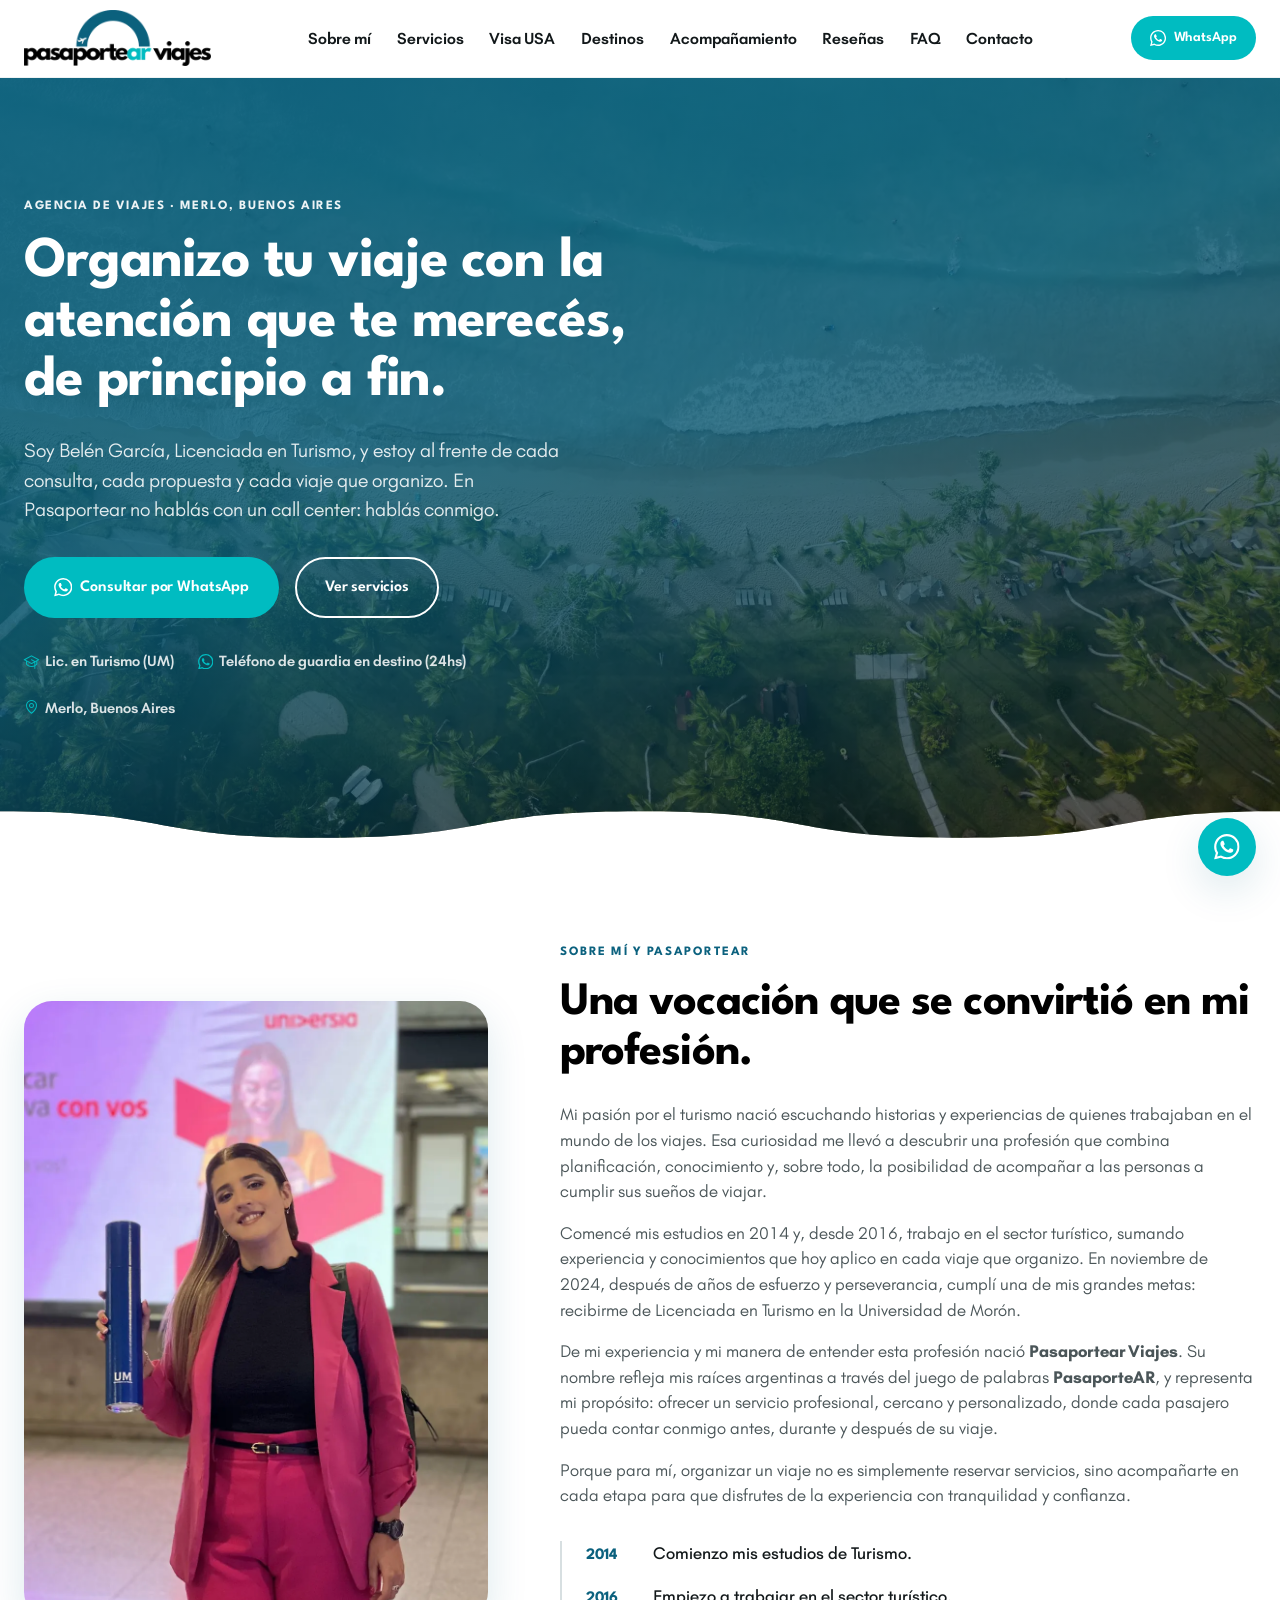
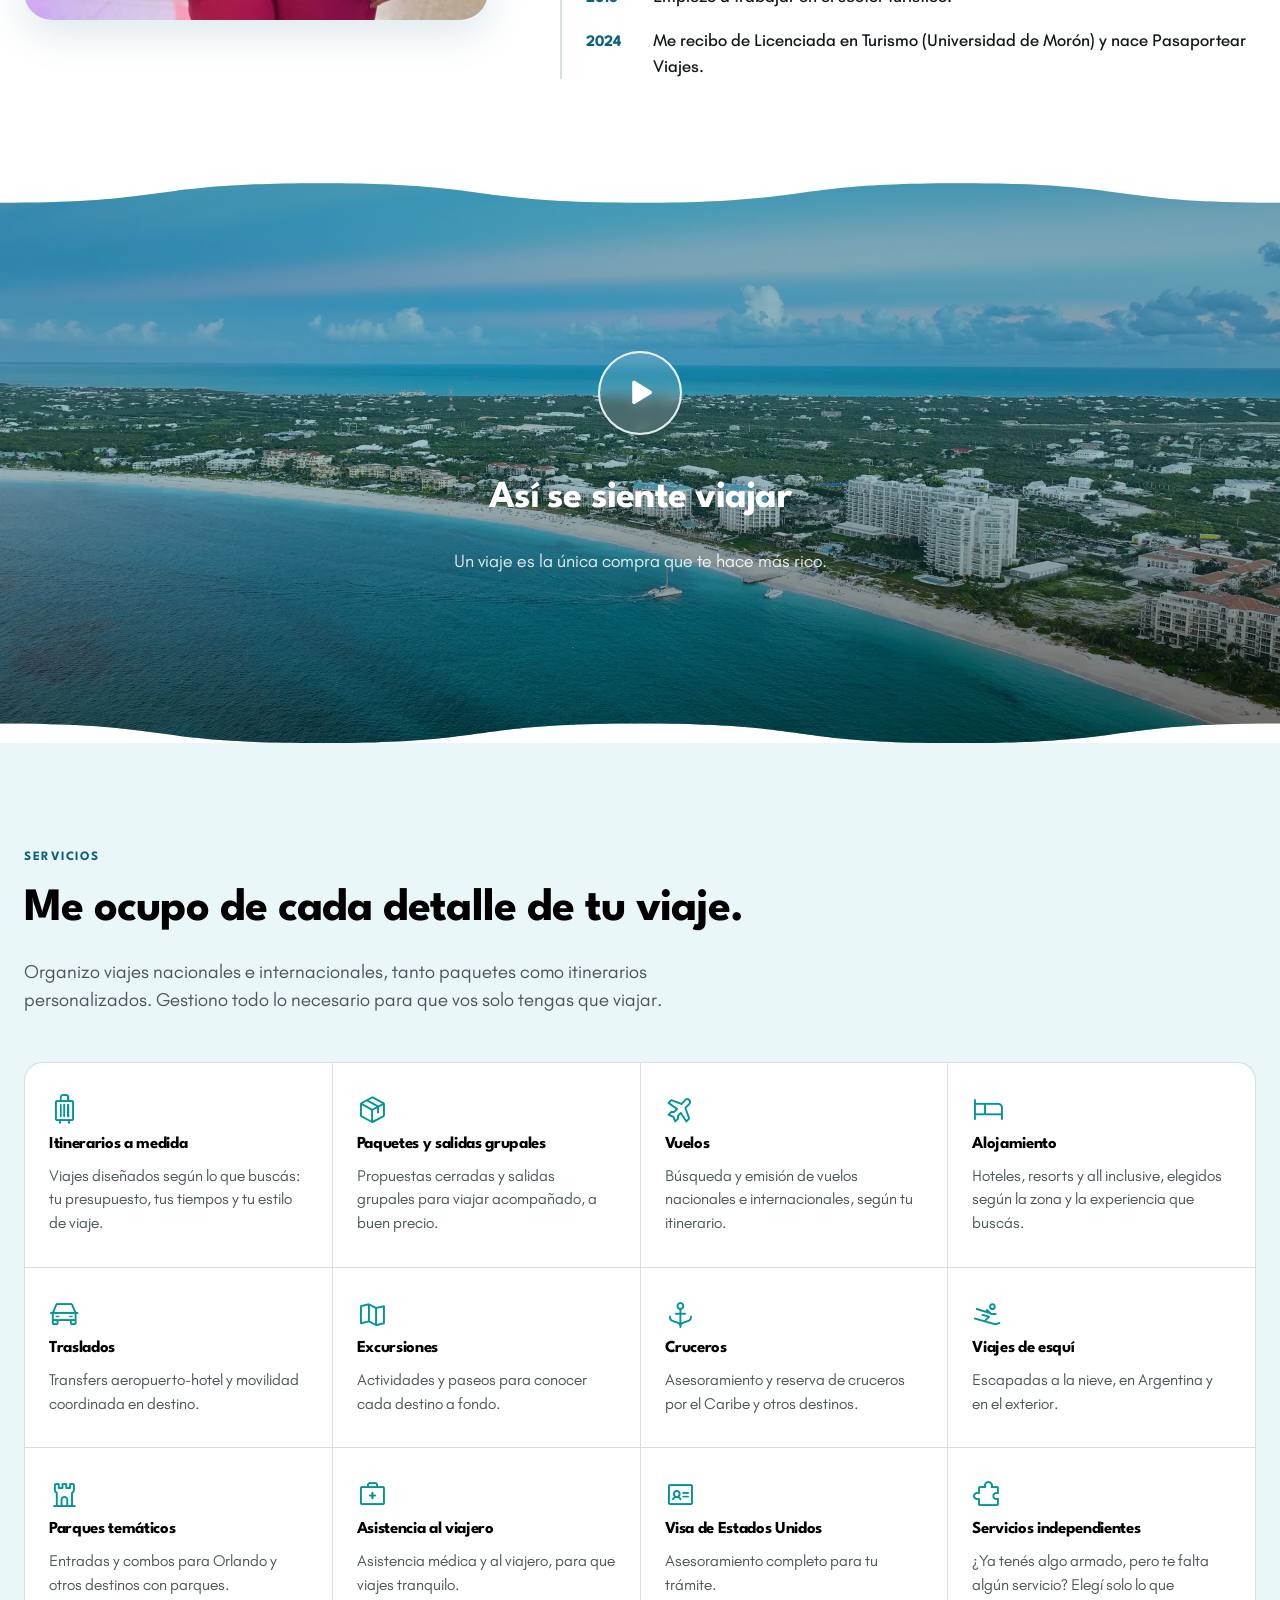
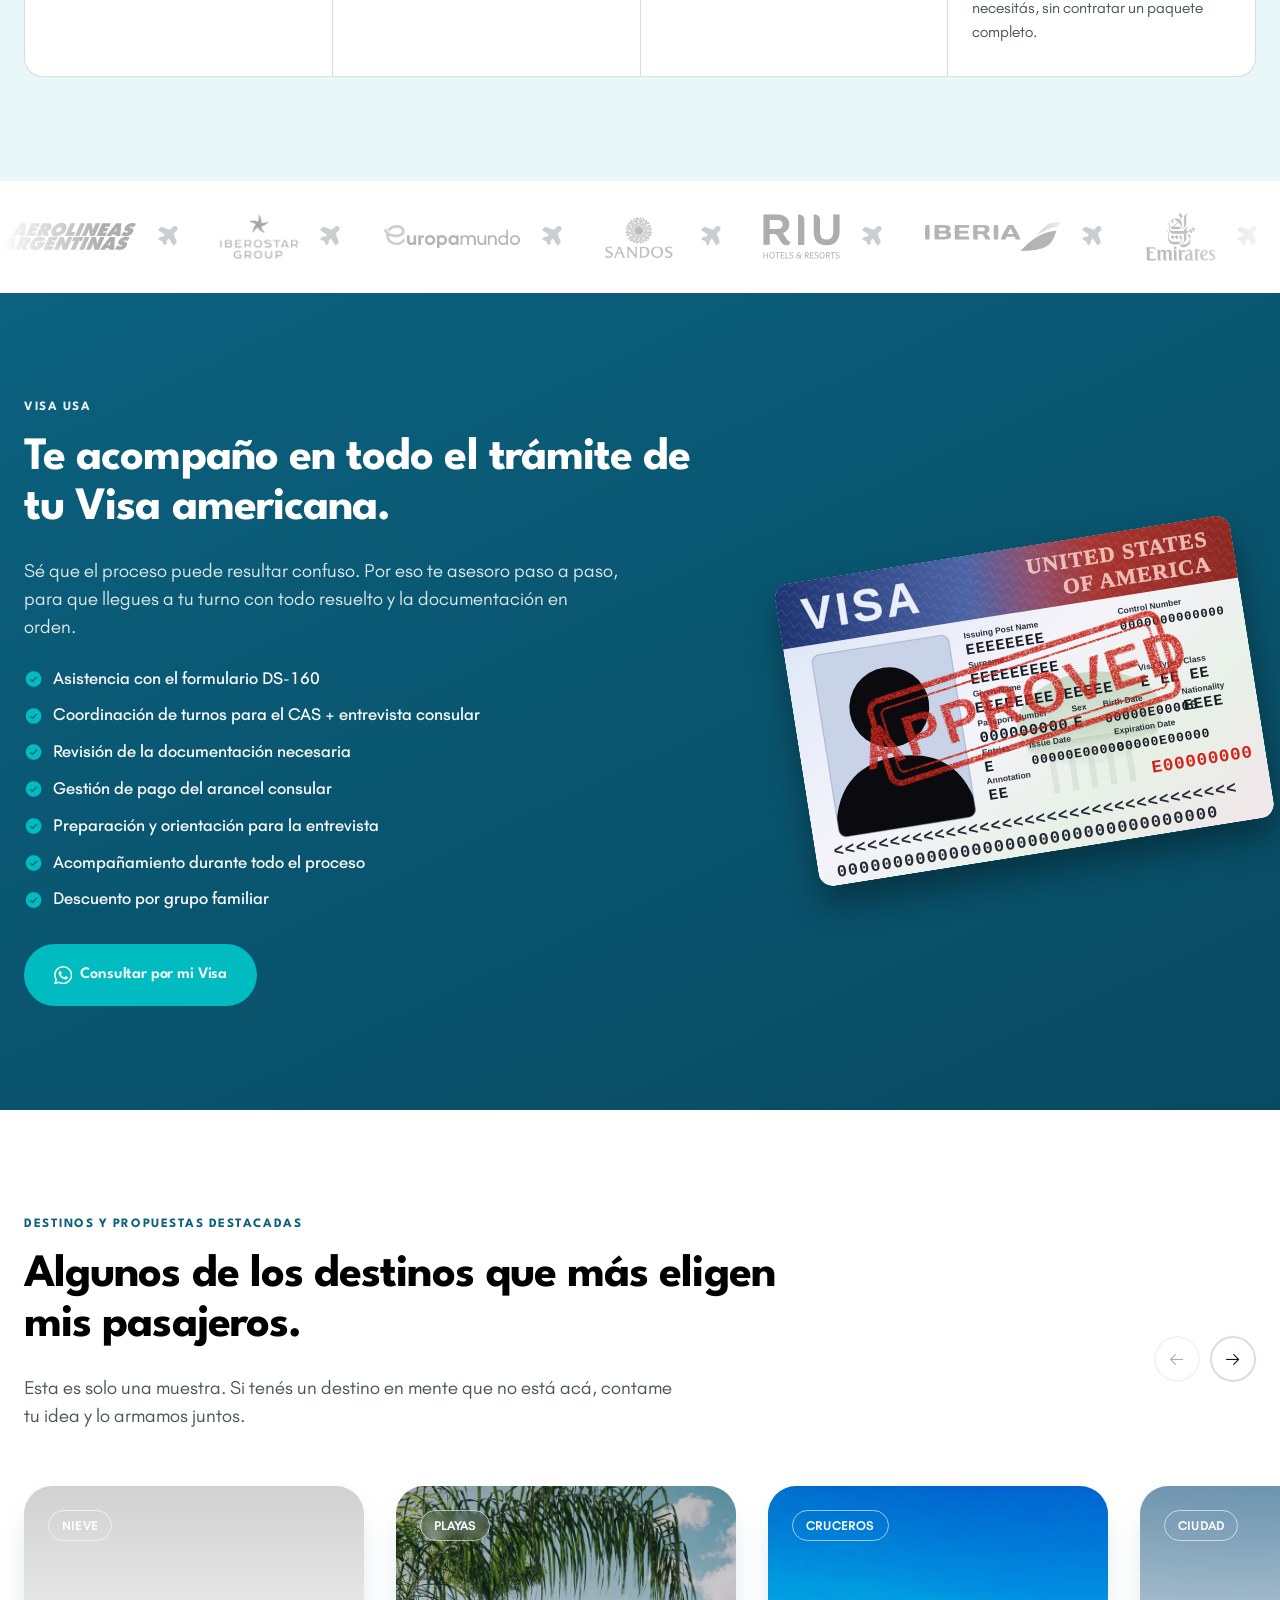
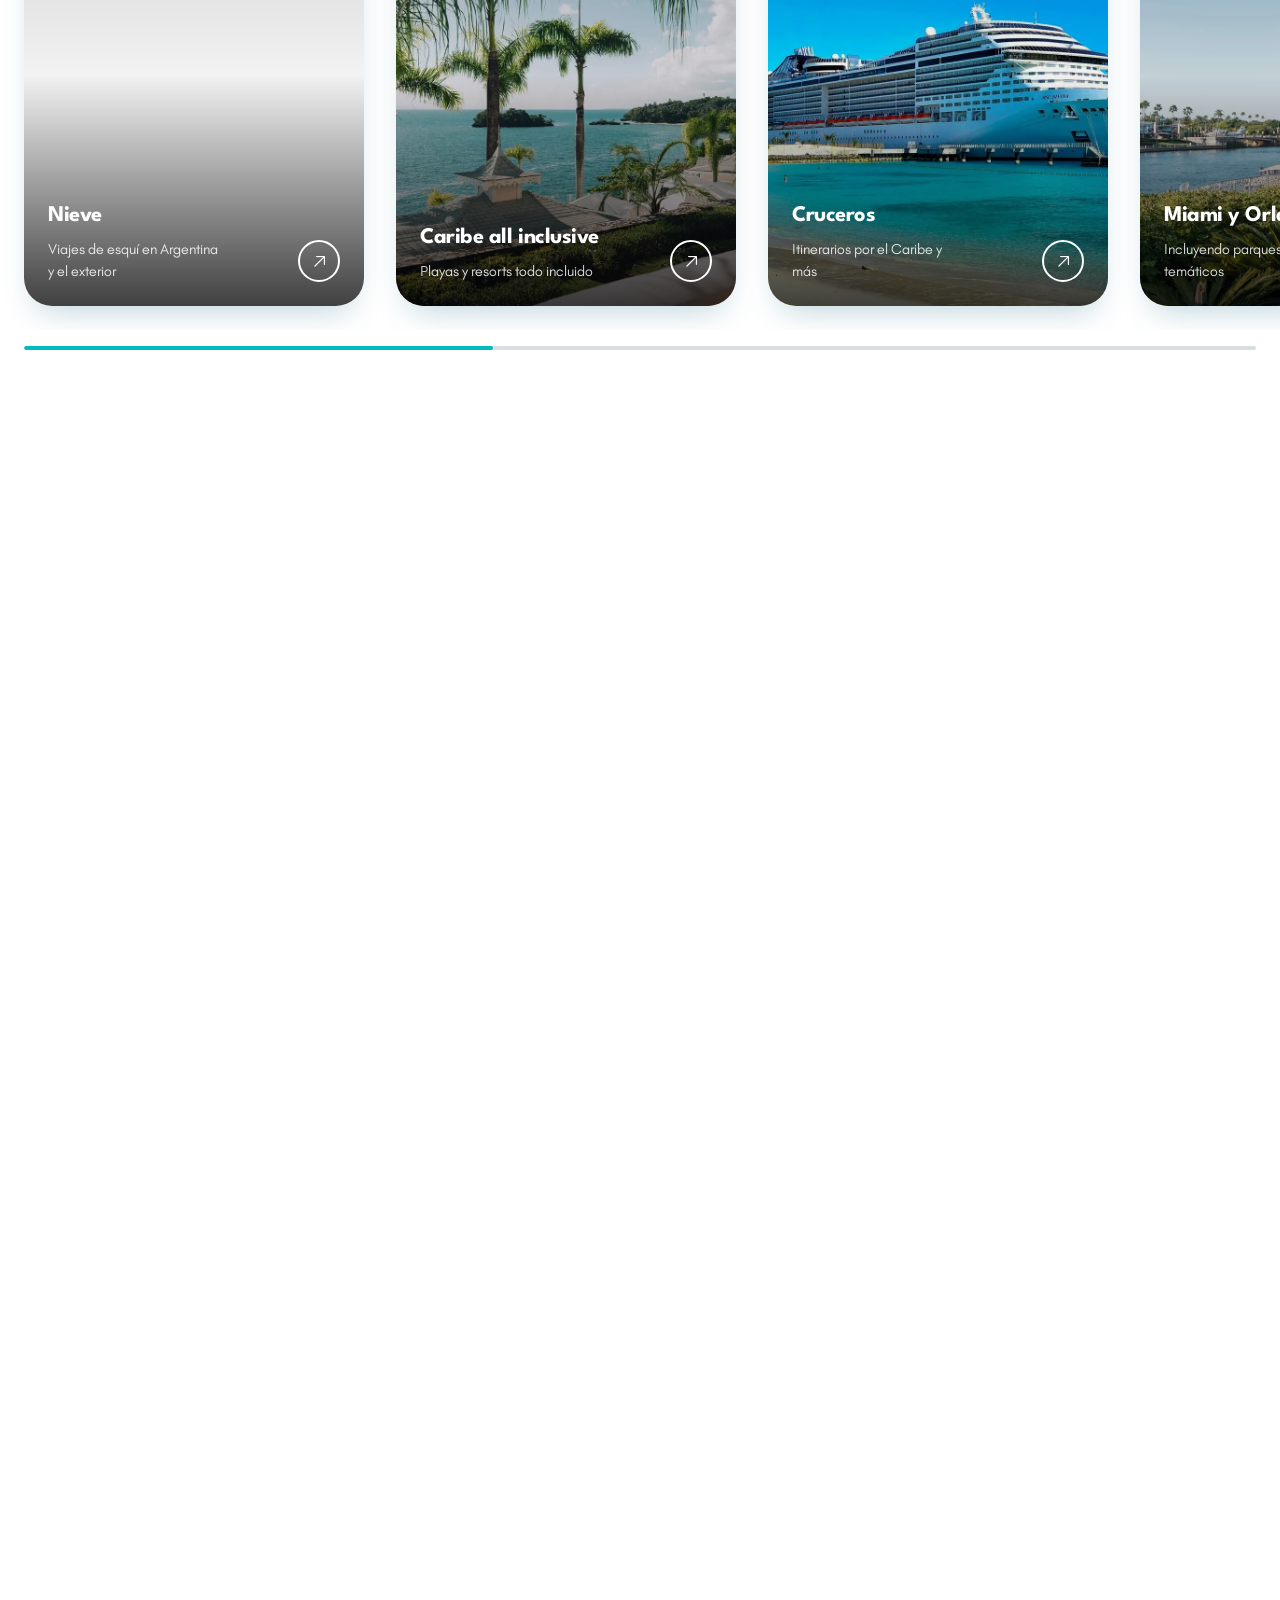
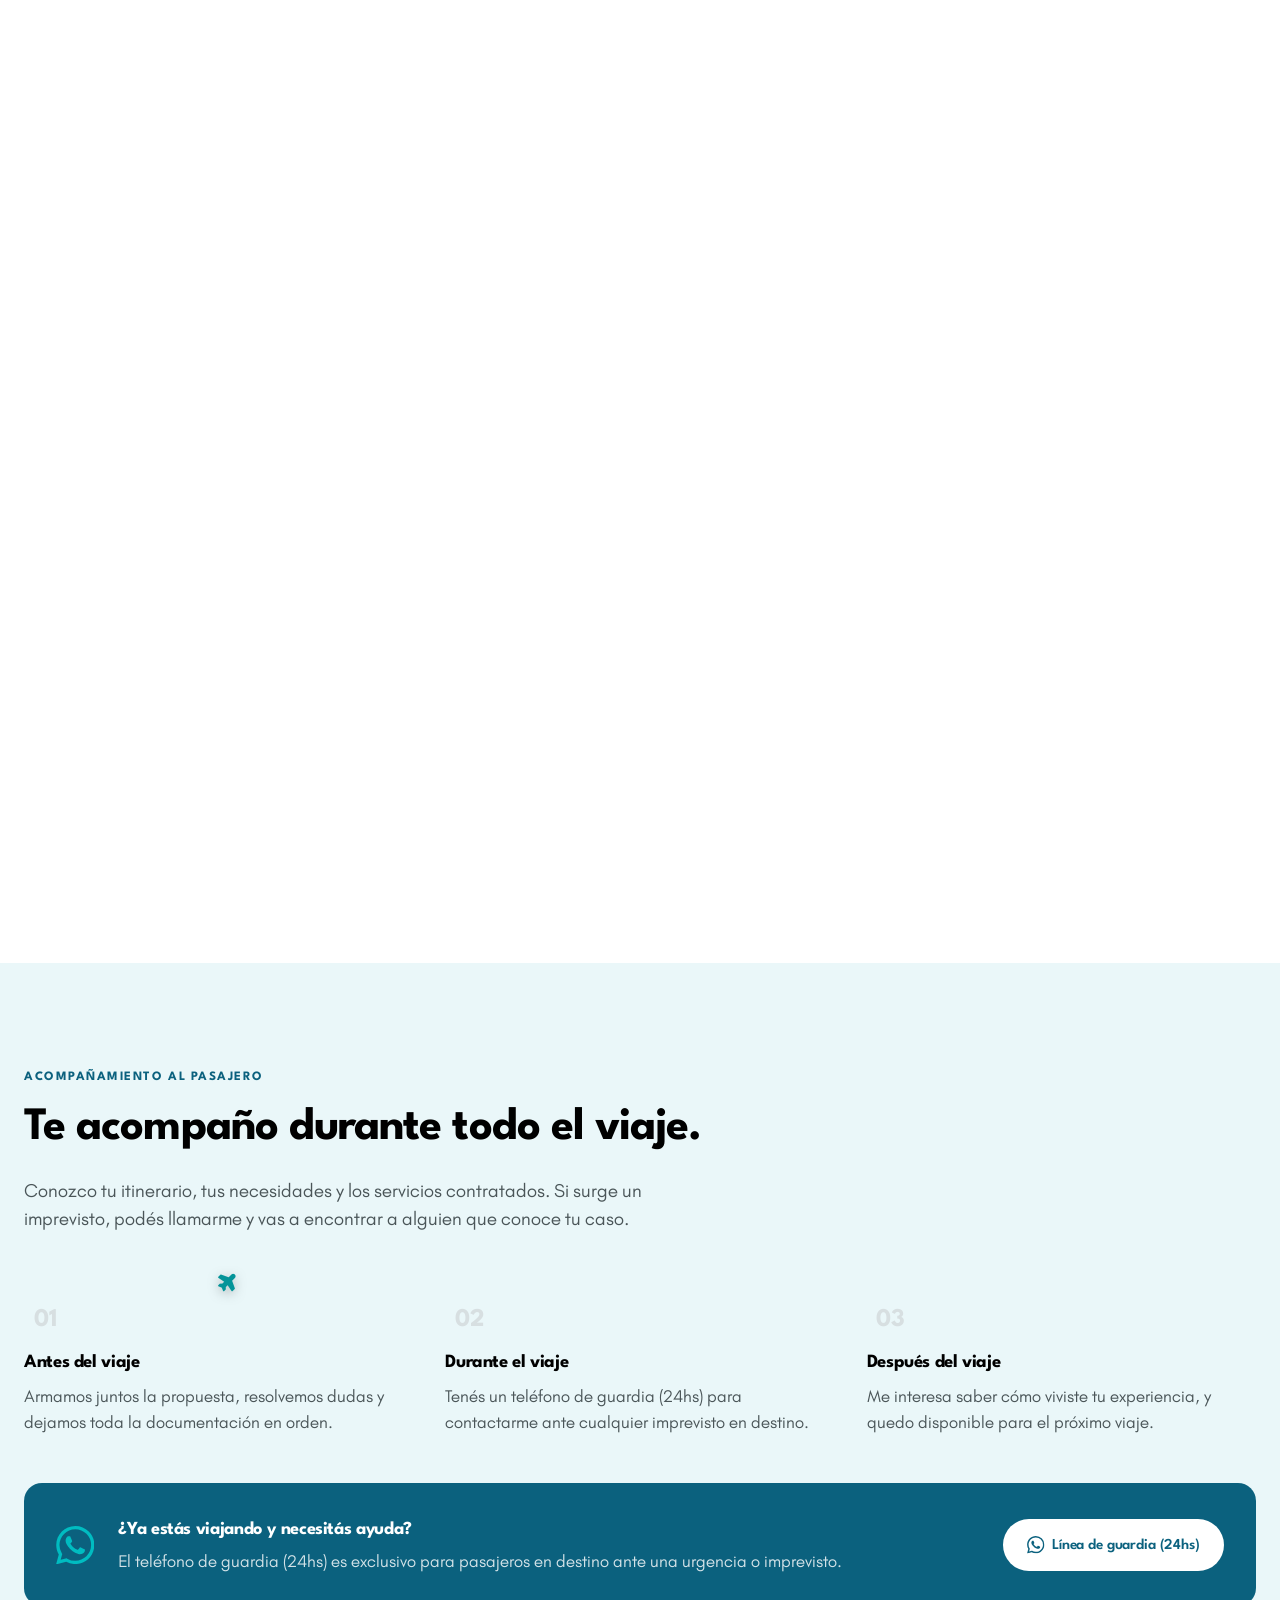
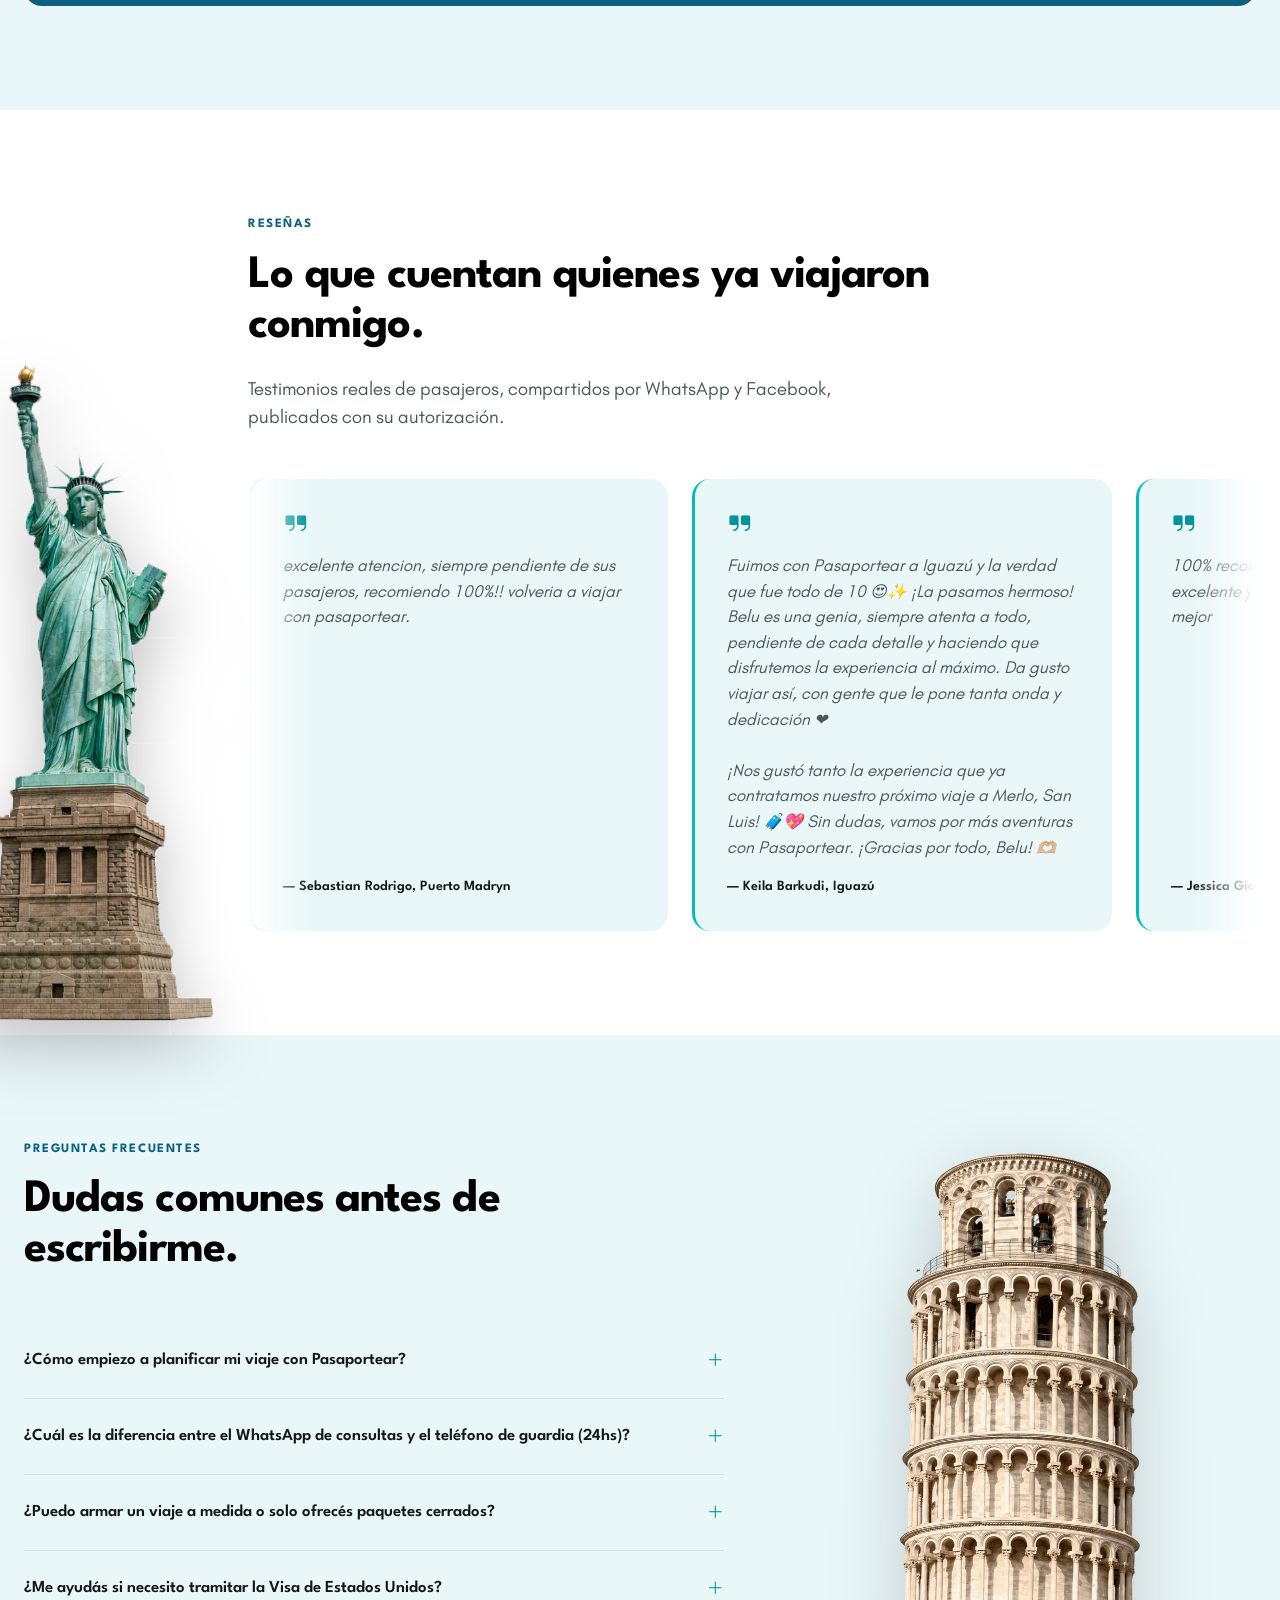
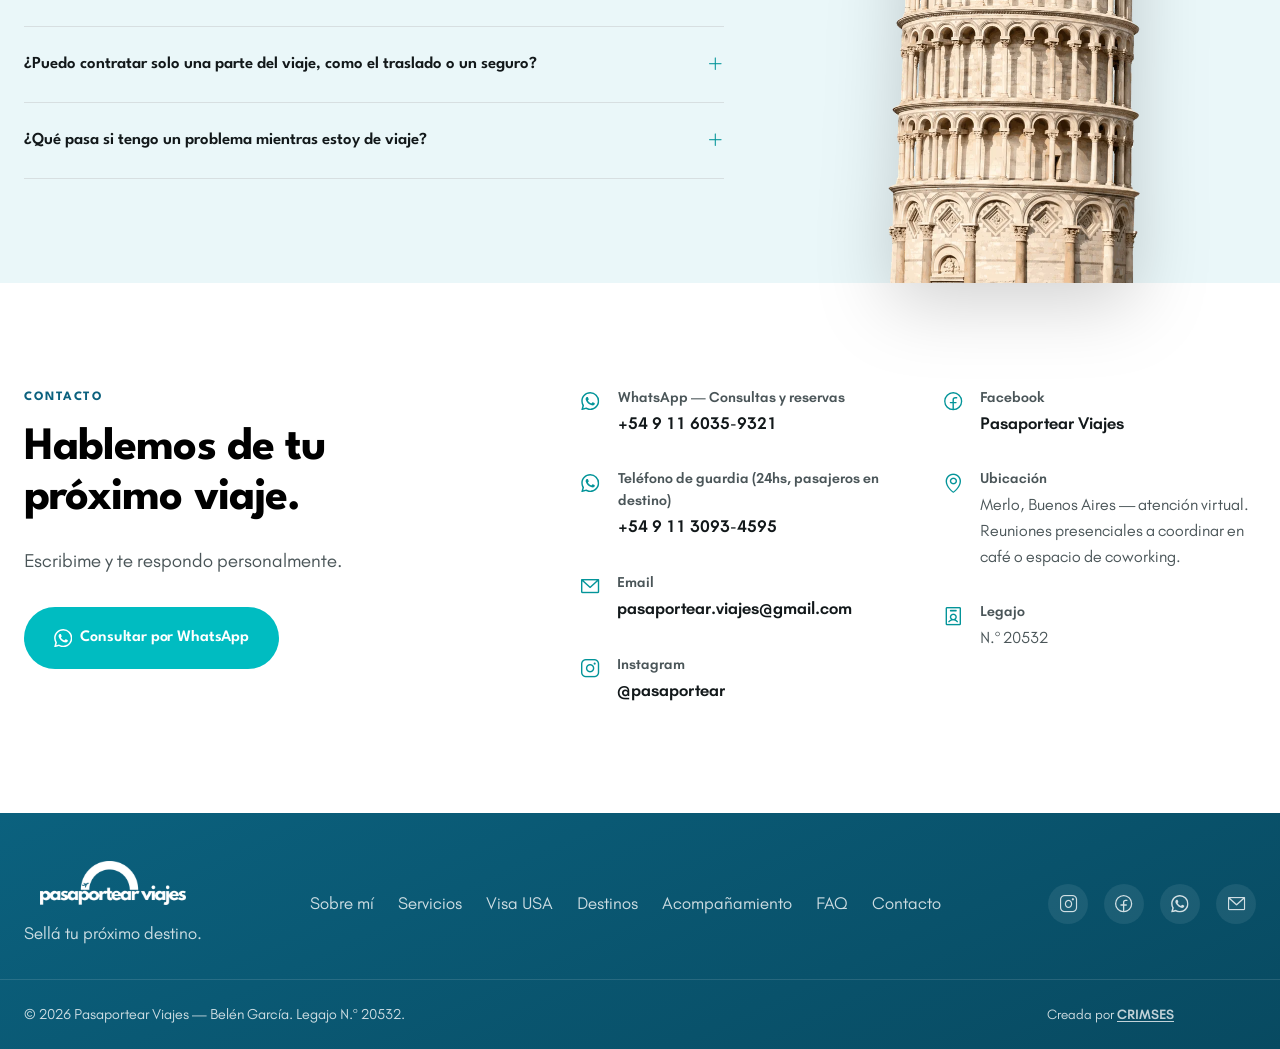
<file: index.html>
<!DOCTYPE html>
<html lang="es-AR">
<head>
<meta charset="UTF-8">
<meta name="viewport" content="width=device-width, initial-scale=1.0">
<title>Pasaportear Viajes — Agencia de viajes personalizada | Belén García</title>
<meta name="description" content="Agencia de viajes a cargo de Belén García, Lic. en Turismo. Paquetes, itinerarios a medida, asesoramiento de Visa USA y acompañamiento personal antes, durante y después de tu viaje. Con base en Merlo, Buenos Aires.">
<link rel="canonical" href="https://pasaportear.com/">

<!-- Favicon -->
<link rel="icon" type="image/png" href="assets/img/favicon.png?v=2">
<link rel="apple-touch-icon" href="assets/img/apple-touch-icon.png">

<!-- Fonts: preload self-hosted woff2 -->
<link rel="preload" href="assets/fonts/league-spartan-variable.woff2" as="font" type="font/woff2" crossorigin>
<link rel="preload" href="assets/fonts/glacial-indifference-regular.woff2" as="font" type="font/woff2" crossorigin>
<link rel="preload" href="assets/fonts/phosphor.woff2" as="font" type="font/woff2" crossorigin>
<link rel="preload" href="assets/fonts/phosphor-fill.woff2" as="font" type="font/woff2" crossorigin>

<!-- Imagen principal (LCP): se descarga en paralelo con el CSS -->
<link rel="preload" as="image" href="assets/img/hero-bg-v2-1920.webp"
      imagesrcset="assets/img/hero-bg-v2-960.webp 960w, assets/img/hero-bg-v2-1920.webp 1920w" imagesizes="100vw" fetchpriority="high">

<link rel="stylesheet" href="assets/css/style.css">
</head>
<body>

<!-- Íconos SVG (WhatsApp: Simple Icons, CC0 · Facebook: Phosphor Icons, MIT) -->
<svg style="display:none" aria-hidden="true">
  <symbol id="icon-facebook" viewBox="0 0 256 256"><path d="M128,24A104,104,0,1,0,232,128,104.11,104.11,0,0,0,128,24Zm8,191.63V152h24a8,8,0,0,0,0-16H136V112a16,16,0,0,1,16-16h16a8,8,0,0,0,0-16H152a32,32,0,0,0-32,32v24H96a8,8,0,0,0,0,16h24v63.63a88,88,0,1,1,16,0Z"/></symbol>
  <symbol id="icon-whatsapp" viewBox="0 0 24 24"><path d="M17.472 14.382c-.297-.149-1.758-.867-2.03-.967-.273-.099-.471-.148-.67.15-.197.297-.767.966-.94 1.164-.173.199-.347.223-.644.075-.297-.15-1.255-.463-2.39-1.475-.883-.788-1.48-1.761-1.653-2.059-.173-.297-.018-.458.13-.606.134-.133.298-.347.446-.52.149-.174.198-.298.298-.497.099-.198.05-.371-.025-.52-.075-.149-.669-1.612-.916-2.207-.242-.579-.487-.5-.669-.51-.173-.008-.371-.01-.57-.01-.198 0-.52.074-.792.372-.272.297-1.04 1.016-1.04 2.479 0 1.462 1.065 2.875 1.213 3.074.149.198 2.096 3.2 5.077 4.487.709.306 1.262.489 1.694.625.712.227 1.36.195 1.871.118.571-.085 1.758-.719 2.006-1.413.248-.694.248-1.289.173-1.413-.074-.124-.272-.198-.57-.347m-5.421 7.403h-.004a9.87 9.87 0 01-5.031-1.378l-.361-.214-3.741.982.998-3.648-.235-.374a9.86 9.86 0 01-1.51-5.26c.001-5.45 4.436-9.884 9.888-9.884 2.64 0 5.122 1.03 6.988 2.898a9.825 9.825 0 012.893 6.994c-.003 5.45-4.437 9.884-9.885 9.884m8.413-18.297A11.815 11.815 0 0012.05 0C5.495 0 .16 5.335.157 11.892c0 2.096.547 4.142 1.588 5.945L.057 24l6.305-1.654a11.882 11.882 0 005.683 1.448h.005c6.554 0 11.89-5.335 11.893-11.893a11.821 11.821 0 00-3.48-8.413Z"/></symbol>
</svg>

<a class="skip-link" href="#inicio">Saltar al contenido</a>

<!-- ======================= HEADER ======================= -->
<header class="site-header" id="site-header">
  <div class="container site-header__row">
    <a href="#inicio" class="site-header__brand" aria-label="Pasaportear Viajes - inicio">
      <img src="assets/img/logo-horizontal.webp" width="420" height="126" alt="Pasaportear Viajes" class="site-header__logo" fetchpriority="high">
    </a>

    <nav class="main-nav" id="main-nav" aria-label="Navegación principal">
      <ul class="main-nav__list">
        <li><a href="#sobre-mi">Sobre mí</a></li>
        <li><a href="#servicios">Servicios</a></li>
        <li><a href="#visa-usa">Visa USA</a></li>
        <li><a href="#destinos">Destinos</a></li>
        <li><a href="#acompanamiento">Acompañamiento</a></li>
        <li><a href="#resenas">Reseñas</a></li>
        <li><a href="#faq">FAQ</a></li>
        <li><a href="#contacto">Contacto</a></li>
      </ul>
    </nav>

    <div class="site-header__actions">
      <a href="https://wa.me/5491160359321?text=Hola%20Bel%C3%A9n%2C%20quiero%20consultar%20por%20un%20viaje"
         class="btn btn--whatsapp btn--sm" target="_blank" rel="noopener">
        <svg class="icon-svg icon-wa" aria-hidden="true"><use href="#icon-whatsapp"></use></svg> WhatsApp
      </a>
      <button class="nav-toggle" id="nav-toggle" aria-label="Abrir menú" aria-expanded="false" aria-controls="main-nav">
        <span></span><span></span><span></span>
      </button>
    </div>
  </div>
</header>

<!-- Floating WhatsApp (mobile persistent) -->
<a href="https://wa.me/5491160359321?text=Hola%20Bel%C3%A9n%2C%20quiero%20consultar%20por%20un%20viaje"
   class="whatsapp-float" target="_blank" rel="noopener" aria-label="Consultar por WhatsApp">
  <svg class="icon-svg icon-wa" aria-hidden="true"><use href="#icon-whatsapp"></use></svg>
</a>

<main id="inicio">

  <!-- Definiciones SVG reutilizables (bordes ondulados) -->
  <svg width="0" height="0" style="position: absolute" aria-hidden="true">
    <defs>
      <clipPath id="hero-wave-bottom" clipPathUnits="objectBoundingBox">
        <path d="M0,0
          L1,0
          L1,0.965
          C0.8625,0.965 0.8875,1 0.75,1
          C0.6125,1 0.6375,0.965 0.5,0.965
          C0.3625,0.965 0.3875,1 0.25,1
          C0.1125,1 0.1375,0.965 0,0.965
          Z" />
      </clipPath>
      <clipPath id="video-divider-wave" clipPathUnits="objectBoundingBox">
        <path d="M0,0.035
          C0.1375,0.035 0.1125,0 0.25,0
          C0.3875,0 0.3625,0.035 0.5,0.035
          C0.6375,0.035 0.6125,0 0.75,0
          C0.8875,0 0.8625,0.035 1,0.035
          L1,0.965
          C0.8625,0.965 0.8875,1 0.75,1
          C0.6125,1 0.6375,0.965 0.5,0.965
          C0.3625,0.965 0.3875,1 0.25,1
          C0.1125,1 0.1375,0.965 0,0.965
          Z" />
      </clipPath>
    </defs>
  </svg>

  <!-- ======================= 1. INICIO / HERO ======================= -->
  <section class="hero">
    <div class="hero__bg" aria-hidden="true">
      <img src="assets/img/hero-bg-v2-1920.webp" srcset="assets/img/hero-bg-v2-960.webp 960w, assets/img/hero-bg-v2-1920.webp 1920w" sizes="100vw" width="1920" height="1419" alt="" fetchpriority="high" decoding="async">
    </div>
    <div class="hero__polaroid" aria-hidden="true">
      <picture>
        <source media="(min-width: 901px)" srcset="assets/img/polaroid.webp">
        <!-- en celular las fotos están ocultas: se usa un pixel transparente y no se descarga nada -->
        <img src="[data-uri]" width="1024" height="1024" alt="" decoding="async">
      </picture>
    </div>
    <div class="container">
      <div class="hero__content reveal">
        <p class="eyebrow eyebrow--light">Agencia de viajes · Merlo, Buenos Aires</p>
        <h1 class="hero__title">Organizo tu viaje con la atención que te merecés, de principio a fin.</h1>
        <p class="hero__lead">
          Soy Belén García, Licenciada en Turismo, y estoy al frente de cada consulta, cada propuesta
          y cada viaje que organizo. En Pasaportear no hablás con un call center: hablás conmigo.
        </p>
        <div class="hero__actions">
          <a href="https://wa.me/5491160359321?text=Hola%20Bel%C3%A9n%2C%20quiero%20consultar%20por%20un%20viaje"
             class="btn btn--whatsapp btn--lg" target="_blank" rel="noopener">
            <svg class="icon-svg icon-wa" aria-hidden="true"><use href="#icon-whatsapp"></use></svg> Consultar por WhatsApp
          </a>
          <a href="#servicios" class="btn btn--ghost-light btn--lg">Ver servicios</a>
        </div>
        <ul class="hero__trust">
          <li><i class="ph ph-graduation-cap"></i> Lic. en Turismo (UM)</li>
          <li><svg class="icon-svg icon-wa" aria-hidden="true"><use href="#icon-whatsapp"></use></svg> Teléfono de guardia en destino (24hs)</li>
          <li><i class="ph ph-map-pin"></i> Merlo, Buenos Aires</li>
        </ul>
      </div>
    </div>
  </section>

  <!-- ======================= 2. SOBRE MÍ ======================= -->
  <section class="section" id="sobre-mi">
    <div class="container about__grid">
      <div class="about__media reveal">
        <img src="assets/img/belen-sobre-mi.webp" width="960" height="1280" alt="Belén García, Licenciada en Turismo, sonriendo con su diploma en la Universidad de Morón" class="about__photo" loading="lazy" decoding="async">
      </div>

      <div class="about__content reveal">
        <p class="eyebrow">Sobre mí y Pasaportear</p>
        <h2 class="section-title">Una vocación que se convirtió en mi profesión.</h2>
        <p>
          Mi pasión por el turismo nació escuchando historias y experiencias de quienes trabajaban
          en el mundo de los viajes. Esa curiosidad me llevó a descubrir una profesión que combina
          planificación, conocimiento y, sobre todo, la posibilidad de acompañar a las personas a
          cumplir sus sueños de viajar.
        </p>
        <p>
          Comencé mis estudios en 2014 y, desde 2016, trabajo en el sector turístico, sumando
          experiencia y conocimientos que hoy aplico en cada viaje que organizo. En noviembre de
          2024, después de años de esfuerzo y perseverancia, cumplí una de mis grandes metas:
          recibirme de Licenciada en Turismo en la Universidad de Morón.
        </p>
        <p>
          De mi experiencia y mi manera de entender esta profesión nació
          <strong>Pasaportear Viajes</strong>. Su nombre refleja mis raíces argentinas a través del
          juego de palabras <strong>PasaporteAR</strong>, y representa mi propósito: ofrecer un
          servicio profesional, cercano y personalizado, donde cada pasajero pueda contar conmigo
          antes, durante y después de su viaje.
        </p>
        <p>
          Porque para mí, organizar un viaje no es simplemente reservar servicios, sino
          acompañarte en cada etapa para que disfrutes de la experiencia con tranquilidad y
          confianza.
        </p>

        <ol class="timeline">
          <li class="timeline__item">
            <span class="timeline__year">2014</span>
            <span class="timeline__text">Comienzo mis estudios de Turismo.</span>
          </li>
          <li class="timeline__item">
            <span class="timeline__year">2016</span>
            <span class="timeline__text">Empiezo a trabajar en el sector turístico.</span>
          </li>
          <li class="timeline__item">
            <span class="timeline__year">2024</span>
            <span class="timeline__text">Me recibo de Licenciada en Turismo (Universidad de Morón) y nace Pasaportear Viajes.</span>
          </li>
        </ol>
      </div>
    </div>
  </section>

  <section class="video-divider reveal" id="video-divider" aria-label="Video de Pasaportear Viajes">
    <div class="video-divider__media">
      <img src="assets/img/turcas-y-caicos.webp" width="1920" height="1080" alt="" class="video-divider__poster" loading="lazy" decoding="async">
    </div>
    <div class="video-divider__overlay">
      <button type="button" class="video-divider__play" id="video-divider-play" aria-label="Reproducir video">
        <i class="ph-fill ph-play"></i>
      </button>
      <h2 class="video-divider__title">Así se siente viajar</h2>
      <p class="video-divider__subtitle">Un viaje es la única compra que te hace más rico.</p>
    </div>
    <video class="video-divider__video" id="video-divider-video" playsinline preload="none"
           data-poster="assets/img/turcas-y-caicos.webp">
      <source src="assets/video/sobre-mi-servicios.mp4" type="video/mp4">
    </video>
  </section>

  <!-- ======================= 3. SERVICIOS ======================= -->
  <section class="section section--alt" id="servicios">
    <div class="container">
      <div class="section-head reveal">
        <p class="eyebrow">Servicios</p>
        <h2 class="section-title">Me ocupo de cada detalle de tu viaje.</h2>
        <p class="section-lead">
          Organizo viajes nacionales e internacionales, tanto paquetes como itinerarios
          personalizados. Gestiono todo lo necesario para que vos solo tengas que viajar.
        </p>
      </div>

      <div class="services-grid">
        <article class="service-card reveal">
          <i class="ph ph-suitcase-rolling service-card__icon"></i>
          <h3><a class="service-card__link" href="https://wa.me/5491160359321?text=Hola%20Bel%C3%A9n%2C%20quiero%20consultar%20por%20un%20itinerario%20a%20medida" target="_blank" rel="noopener">Itinerarios a medida</a></h3>
          <p>Viajes diseñados según lo que buscás: tu presupuesto, tus tiempos y tu estilo de viaje.</p>
        </article>
        <article class="service-card reveal">
          <i class="ph ph-package service-card__icon"></i>
          <h3><a class="service-card__link" href="https://wa.me/5491160359321?text=Hola%20Bel%C3%A9n%2C%20quiero%20consultar%20por%20paquetes%20y%20salidas%20grupales" target="_blank" rel="noopener">Paquetes y salidas grupales</a></h3>
          <p>Propuestas cerradas y salidas grupales para viajar acompañado, a buen precio.</p>
        </article>
        <article class="service-card reveal">
          <i class="ph ph-airplane-tilt service-card__icon"></i>
          <h3><a class="service-card__link" href="https://wa.me/5491160359321?text=Hola%20Bel%C3%A9n%2C%20quiero%20consultar%20por%20vuelos" target="_blank" rel="noopener">Vuelos</a></h3>
          <p>Búsqueda y emisión de vuelos nacionales e internacionales, según tu itinerario.</p>
        </article>
        <article class="service-card reveal">
          <i class="ph ph-bed service-card__icon"></i>
          <h3><a class="service-card__link" href="https://wa.me/5491160359321?text=Hola%20Bel%C3%A9n%2C%20quiero%20consultar%20por%20alojamiento" target="_blank" rel="noopener">Alojamiento</a></h3>
          <p>Hoteles, resorts y all inclusive, elegidos según la zona y la experiencia que buscás.</p>
        </article>
        <article class="service-card reveal">
          <i class="ph ph-car service-card__icon"></i>
          <h3><a class="service-card__link" href="https://wa.me/5491160359321?text=Hola%20Bel%C3%A9n%2C%20quiero%20consultar%20por%20traslados" target="_blank" rel="noopener">Traslados</a></h3>
          <p>Transfers aeropuerto-hotel y movilidad coordinada en destino.</p>
        </article>
        <article class="service-card reveal">
          <i class="ph ph-map-trifold service-card__icon"></i>
          <h3><a class="service-card__link" href="https://wa.me/5491160359321?text=Hola%20Bel%C3%A9n%2C%20quiero%20consultar%20por%20excursiones" target="_blank" rel="noopener">Excursiones</a></h3>
          <p>Actividades y paseos para conocer cada destino a fondo.</p>
        </article>
        <article class="service-card reveal">
          <i class="ph ph-anchor service-card__icon"></i>
          <h3><a class="service-card__link" href="https://wa.me/5491160359321?text=Hola%20Bel%C3%A9n%2C%20quiero%20consultar%20por%20un%20crucero" target="_blank" rel="noopener">Cruceros</a></h3>
          <p>Asesoramiento y reserva de cruceros por el Caribe y otros destinos.</p>
        </article>
        <article class="service-card reveal">
          <i class="ph ph-person-simple-ski service-card__icon"></i>
          <h3><a class="service-card__link" href="https://wa.me/5491160359321?text=Hola%20Bel%C3%A9n%2C%20quiero%20consultar%20por%20un%20viaje%20de%20esqu%C3%AD" target="_blank" rel="noopener">Viajes de esquí</a></h3>
          <p>Escapadas a la nieve, en Argentina y en el exterior.</p>
        </article>
        <article class="service-card reveal">
          <i class="ph ph-castle-turret service-card__icon"></i>
          <h3><a class="service-card__link" href="https://wa.me/5491160359321?text=Hola%20Bel%C3%A9n%2C%20quiero%20consultar%20por%20parques%20tem%C3%A1ticos" target="_blank" rel="noopener">Parques temáticos</a></h3>
          <p>Entradas y combos para Orlando y otros destinos con parques.</p>
        </article>
        <article class="service-card reveal">
          <i class="ph ph-first-aid-kit service-card__icon"></i>
          <h3><a class="service-card__link" href="https://wa.me/5491160359321?text=Hola%20Bel%C3%A9n%2C%20quiero%20consultar%20por%20asistencia%20al%20viajero" target="_blank" rel="noopener">Asistencia al viajero</a></h3>
          <p>Asistencia médica y al viajero, para que viajes tranquilo.</p>
        </article>
        <article class="service-card reveal">
          <i class="ph ph-identification-card service-card__icon"></i>
          <h3><a class="service-card__link" href="https://wa.me/5491160359321?text=Hola%20Bel%C3%A9n%2C%20quiero%20consultar%20por%20la%20Visa%20de%20Estados%20Unidos" target="_blank" rel="noopener">Visa de Estados Unidos</a></h3>
          <p>Asesoramiento completo para tu trámite.</p>
        </article>
        <article class="service-card reveal">
          <i class="ph ph-puzzle-piece service-card__icon"></i>
          <h3><a class="service-card__link" href="https://wa.me/5491160359321?text=Hola%20Bel%C3%A9n%2C%20quiero%20consultar%20por%20un%20servicio%20suelto" target="_blank" rel="noopener">Servicios independientes</a></h3>
          <p>¿Ya tenés algo armado, pero te falta algún servicio? Elegí solo lo que necesitás, sin contratar un paquete completo.</p>
        </article>
      </div>
    </div>
  </section>

  <!-- ======================= MARCAS ======================= -->
  <section class="brands" aria-label="Marcas con las que trabajo">
    <div class="brands-carousel">
      <ul class="brands-track">
        <li><img class="brand-logo brand-logo--aerolineas" src="assets/img/marcas/aerolineas-argentinas.svg" width="2578" height="513" alt="Aerolíneas Argentinas" loading="lazy" decoding="async"><i class="ph-fill ph-airplane-tilt" aria-hidden="true"></i></li>
        <li><img class="brand-logo brand-logo--iberostar" src="assets/img/marcas/iberostar.jpg" width="420" height="247" alt="Iberostar" loading="lazy" decoding="async"><i class="ph-fill ph-airplane-tilt" aria-hidden="true"></i></li>
        <li><img class="brand-logo brand-logo--europamundo" src="assets/img/marcas/europamundo.png" width="480" height="83" alt="Europamundo" loading="lazy" decoding="async"><i class="ph-fill ph-airplane-tilt" aria-hidden="true"></i></li>
        <li><img class="brand-logo brand-logo--sandos" src="assets/img/marcas/sandos.png" width="800" height="507" alt="Sandos" loading="lazy" decoding="async"><i class="ph-fill ph-airplane-tilt" aria-hidden="true"></i></li>
        <li><img class="brand-logo brand-logo--riu" src="assets/img/marcas/riu.svg" width="91" height="54" alt="RIU" loading="lazy" decoding="async"><i class="ph-fill ph-airplane-tilt" aria-hidden="true"></i></li>
        <li><img class="brand-logo brand-logo--iberia" src="assets/img/marcas/iberia.svg" width="400" height="88" alt="Iberia" loading="lazy" decoding="async"><i class="ph-fill ph-airplane-tilt" aria-hidden="true"></i></li>
        <li><img class="brand-logo brand-logo--emirates" src="assets/img/marcas/emirates.svg" width="131" height="90" alt="Emirates" loading="lazy" decoding="async"><i class="ph-fill ph-airplane-tilt" aria-hidden="true"></i></li>
        <li><img class="brand-logo brand-logo--latam" src="assets/img/marcas/latam.svg" width="2670" height="630" alt="LATAM" loading="lazy" decoding="async"><i class="ph-fill ph-airplane-tilt" aria-hidden="true"></i></li>
        <li><img class="brand-logo brand-logo--jetsmart" src="assets/img/marcas/jetsmart.svg" width="226" height="53" alt="JetSMART" loading="lazy" decoding="async"><i class="ph-fill ph-airplane-tilt" aria-hidden="true"></i></li>
        <li><img class="brand-logo brand-logo--hertz" src="assets/img/marcas/hertz.svg" width="612" height="296" alt="Hertz" loading="lazy" decoding="async"><i class="ph-fill ph-airplane-tilt" aria-hidden="true"></i></li>
      </ul>
    </div>
  </section>

  <!-- ======================= 4. VISA USA ======================= -->
  <section class="visa" id="visa-usa">
    <div class="container visa__grid">
      <div class="visa__content reveal">
        <p class="eyebrow eyebrow--light">Visa USA</p>
        <h2 class="section-title section-title--light">Te acompaño en todo el trámite de tu Visa americana.</h2>
        <p class="visa__lead">
          Sé que el proceso puede resultar confuso. Por eso te asesoro paso a paso, para que llegues
          a tu turno con todo resuelto y la documentación en orden.
        </p>
        <ul class="check-list">
          <li><i class="ph-fill ph-check-circle"></i> Asistencia con el formulario DS-160</li>
          <li><i class="ph-fill ph-check-circle"></i> Coordinación de turnos para el CAS + entrevista consular</li>
          <li><i class="ph-fill ph-check-circle"></i> Revisión de la documentación necesaria</li>
          <li><i class="ph-fill ph-check-circle"></i> Gestión de pago del arancel consular</li>
          <li><i class="ph-fill ph-check-circle"></i> Preparación y orientación para la entrevista</li>
          <li><i class="ph-fill ph-check-circle"></i> Acompañamiento durante todo el proceso</li>
          <li><i class="ph-fill ph-check-circle"></i> Descuento por grupo familiar</li>
        </ul>
        <a href="https://wa.me/5491160359321?text=Hola%20Bel%C3%A9n%2C%20quiero%20consultar%20por%20la%20Visa%20de%20Estados%20Unidos"
           class="btn btn--whatsapp btn--lg" target="_blank" rel="noopener">
          <svg class="icon-svg icon-wa" aria-hidden="true"><use href="#icon-whatsapp"></use></svg> Consultar por mi Visa
        </a>
      </div>
      <div class="visa__media reveal">
        <img loading="lazy" src="assets/img/visa-aprobada.svg" width="1200" height="798" alt="Visa de Estados Unidos con el sello APPROVED" class="visa__photo">
      </div>
    </div>
  </section>

  <!-- ======================= 5. DESTINOS ======================= -->
  <section class="section" id="destinos">
    <div class="destinos-sticky">
    <div class="container">
      <div class="destinos-head">
        <div class="section-head reveal">
          <p class="eyebrow">Destinos y propuestas destacadas</p>
          <h2 class="section-title">Algunos de los destinos que más eligen mis pasajeros.</h2>
          <p class="section-lead">
            Esta es solo una muestra. Si tenés un destino en mente que no está acá, contame tu idea y
            lo armamos juntos.
          </p>
        </div>
        <div class="destinos-nav">
          <button type="button" class="destinos-nav__btn" data-destinos-dir="-1" aria-label="Ver destino anterior">
            <i class="ph ph-arrow-left"></i>
          </button>
          <button type="button" class="destinos-nav__btn" data-destinos-dir="1" aria-label="Ver destino siguiente">
            <i class="ph ph-arrow-right"></i>
          </button>
        </div>
      </div>
    </div>

    <div class="destinos-carousel" id="destinos-carousel" tabindex="0" role="region" aria-label="Carrusel de destinos">
      <div class="destinos-track">
        <a class="destino-card reveal"
           href="https://wa.me/5491160359321?text=Hola%20Bel%C3%A9n%2C%20quiero%20consultar%20por%20un%20viaje%20a%20la%20nieve"
           target="_blank" rel="noopener">
          <div class="destino-card__bg">
            <img src="assets/img/destinos/bariloche.webp" width="900" height="1200" alt="Nieve en Bariloche" loading="lazy" decoding="async">
          </div>
          <div class="destino-card__content">
            <span class="destino-card__tag">Nieve</span>
            <div class="destino-card__bottom">
              <div class="destino-card__text">
                <h3>Nieve</h3>
                <p>Viajes de esquí en Argentina y el exterior</p>
              </div>
              <span class="destino-card__arrow" aria-hidden="true"><i class="ph ph-arrow-up-right"></i></span>
            </div>
          </div>
        </a>

        <a class="destino-card reveal"
           href="https://wa.me/5491160359321?text=Hola%20Bel%C3%A9n%2C%20quiero%20consultar%20por%20el%20Caribe%20all%20inclusive"
           target="_blank" rel="noopener">
          <div class="destino-card__bg">
            <img src="assets/img/destinos/caribe.webp" width="1350" height="900" alt="Playa de Punta Cana, Caribe" loading="lazy" decoding="async">
          </div>
          <div class="destino-card__content">
            <span class="destino-card__tag">Playas</span>
            <div class="destino-card__bottom">
              <div class="destino-card__text">
                <h3>Caribe all inclusive</h3>
                <p>Playas y resorts todo incluido</p>
              </div>
              <span class="destino-card__arrow" aria-hidden="true"><i class="ph ph-arrow-up-right"></i></span>
            </div>
          </div>
        </a>

        <a class="destino-card reveal"
           href="https://wa.me/5491160359321?text=Hola%20Bel%C3%A9n%2C%20quiero%20consultar%20por%20un%20crucero"
           target="_blank" rel="noopener">
          <div class="destino-card__bg">
            <img src="assets/img/destinos/crucero.webp" width="1200" height="900" alt="Atardecer desde un crucero" loading="lazy" decoding="async">
          </div>
          <div class="destino-card__content">
            <span class="destino-card__tag">Cruceros</span>
            <div class="destino-card__bottom">
              <div class="destino-card__text">
                <h3>Cruceros</h3>
                <p>Itinerarios por el Caribe y más</p>
              </div>
              <span class="destino-card__arrow" aria-hidden="true"><i class="ph ph-arrow-up-right"></i></span>
            </div>
          </div>
        </a>

        <a class="destino-card reveal"
           href="https://wa.me/5491160359321?text=Hola%20Bel%C3%A9n%2C%20quiero%20consultar%20por%20Miami%20y%20Orlando"
           target="_blank" rel="noopener">
          <div class="destino-card__bg">
            <img src="assets/img/destinos/miami.webp" width="1350" height="900" alt="Skyline de Miami" loading="lazy" decoding="async">
          </div>
          <div class="destino-card__content">
            <span class="destino-card__tag">Ciudad</span>
            <div class="destino-card__bottom">
              <div class="destino-card__text">
                <h3>Miami y Orlando</h3>
                <p>Incluyendo parques temáticos</p>
              </div>
              <span class="destino-card__arrow" aria-hidden="true"><i class="ph ph-arrow-up-right"></i></span>
            </div>
          </div>
        </a>

        <a class="destino-card reveal"
           href="https://wa.me/5491160359321?text=Hola%20Bel%C3%A9n%2C%20quiero%20consultar%20por%20un%20viaje%20a%20Brasil"
           target="_blank" rel="noopener">
          <div class="destino-card__bg">
            <img src="assets/img/destinos/brasil.webp" width="900" height="1125" alt="Atardecer en Ipanema, Río de Janeiro" loading="lazy" decoding="async">
          </div>
          <div class="destino-card__content">
            <span class="destino-card__tag">Playas</span>
            <div class="destino-card__bottom">
              <div class="destino-card__text">
                <h3>Brasil</h3>
                <p>Playas y circuitos</p>
              </div>
              <span class="destino-card__arrow" aria-hidden="true"><i class="ph ph-arrow-up-right"></i></span>
            </div>
          </div>
        </a>

        <a class="destino-card reveal"
           href="https://wa.me/5491160359321?text=Hola%20Bel%C3%A9n%2C%20quiero%20consultar%20por%20un%20viaje%20nacional"
           target="_blank" rel="noopener">
          <div class="destino-card__bg">
            <img src="assets/img/destinos/argentina.webp" width="900" height="1350" alt="Obelisco de Buenos Aires" loading="lazy" decoding="async">
          </div>
          <div class="destino-card__content">
            <span class="destino-card__tag">Argentina</span>
            <div class="destino-card__bottom">
              <div class="destino-card__text">
                <h3>Destinos nacionales</h3>
                <p>Argentina, a medida</p>
              </div>
              <span class="destino-card__arrow" aria-hidden="true"><i class="ph ph-arrow-up-right"></i></span>
            </div>
          </div>
        </a>

        <a class="destino-card reveal"
           href="https://wa.me/5491160359321?text=Hola%20Bel%C3%A9n%2C%20quiero%20consultar%20por%20un%20circuito%20por%20Europa"
           target="_blank" rel="noopener">
          <div class="destino-card__bg">
            <img src="assets/img/destinos/europa.webp" width="1200" height="756" alt="El Coliseo de Roma al atardecer" loading="lazy" decoding="async" style="object-position: 10% 50%">
          </div>
          <div class="destino-card__content">
            <span class="destino-card__tag">Circuitos</span>
            <div class="destino-card__bottom">
              <div class="destino-card__text">
                <h3>Europa</h3>
                <p>Circuitos por Europa</p>
              </div>
              <span class="destino-card__arrow" aria-hidden="true"><i class="ph ph-arrow-up-right"></i></span>
            </div>
          </div>
        </a>

        <a class="destino-card reveal"
           href="https://wa.me/5491160359321?text=Hola%20Bel%C3%A9n%2C%20quiero%20consultar%20por%20un%20circuito%20ex%C3%B3tico%20por%20%C3%81frica"
           target="_blank" rel="noopener">
          <div class="destino-card__bg">
            <img src="assets/img/destinos/exoticos.webp" width="1200" height="799" alt="Elefantes frente al Kilimanjaro, en Amboseli" loading="lazy" decoding="async" style="object-position: 24% 50%">
          </div>
          <div class="destino-card__content">
            <span class="destino-card__tag">Exóticos</span>
            <div class="destino-card__bottom">
              <div class="destino-card__text">
                <h3>África</h3>
                <p>Circuitos exóticos</p>
              </div>
              <span class="destino-card__arrow" aria-hidden="true"><i class="ph ph-arrow-up-right"></i></span>
            </div>
          </div>
        </a>

        <a class="destino-card reveal"
           href="https://wa.me/5491160359321?text=Hola%20Bel%C3%A9n%2C%20quiero%20consultar%20por%20un%20viaje%20al%20Sudeste%20Asi%C3%A1tico%20(Tailandia%20y%20Phi%20Phi)"
           target="_blank" rel="noopener">
          <div class="destino-card__bg">
            <img src="assets/img/destinos/asia.webp" width="1200" height="739" alt="Barcos tradicionales en Maya Bay, Phi Phi" loading="lazy" decoding="async" style="object-position: 38% 50%">
          </div>
          <div class="destino-card__content">
            <span class="destino-card__tag">Playas</span>
            <div class="destino-card__bottom">
              <div class="destino-card__text">
                <h3>Sudeste Asiático</h3>
                <p>Tailandia y Phi Phi</p>
              </div>
              <span class="destino-card__arrow" aria-hidden="true"><i class="ph ph-arrow-up-right"></i></span>
            </div>
          </div>
        </a>
      </div>
    </div>

    <div class="container">
      <div class="destinos-progress" aria-hidden="true"><span class="destinos-progress__bar"></span></div>
    </div>
    </div>
  </section>

  <!-- ======================= 6. ACOMPAÑAMIENTO ======================= -->
  <section class="section section--alt" id="acompanamiento">
    <div class="container">
      <div class="section-head reveal">
        <p class="eyebrow">Acompañamiento al pasajero</p>
        <h2 class="section-title">Te acompaño durante todo el viaje.</h2>
        <p class="section-lead">
          Conozco tu itinerario, tus necesidades y los servicios contratados. Si surge un
          imprevisto, podés llamarme y vas a encontrar a alguien que conoce tu caso.
        </p>
      </div>

      <div class="process">
        <div class="process__track" aria-hidden="true">
          <span class="process__dot"></span>
          <span class="process__dot"></span>
          <span class="process__dot"></span>
          <span class="process__dot"></span>
          <span class="process__dot"></span>
          <span class="process__dot"></span>
          <span class="process__dot"></span>
          <span class="process__dot"></span>
          <span class="process__dot"></span>
          <span class="process__dot"></span>
          <span class="process__dot"></span>
          <span class="process__dot"></span>
          <span class="process__dot"></span>
          <span class="process__dot"></span>
          <span class="process__dot"></span>
          <span class="process__dot"></span>
          <i class="ph-fill ph-airplane-tilt process__plane"></i>
        </div>
        <div class="process__step reveal" data-step="1">
          <span class="process__num">01</span>
          <h3>Antes del viaje</h3>
          <p>Armamos juntos la propuesta, resolvemos dudas y dejamos toda la documentación en orden.</p>
        </div>
        <div class="process__step reveal" data-step="2">
          <span class="process__num">02</span>
          <h3>Durante el viaje</h3>
          <p>Tenés un teléfono de guardia (24hs) para contactarme ante cualquier imprevisto en destino.</p>
        </div>
        <div class="process__step reveal" data-step="3">
          <span class="process__num">03</span>
          <h3>Después del viaje</h3>
          <p>Me interesa saber cómo viviste tu experiencia, y quedo disponible para el próximo viaje.</p>
        </div>
      </div>

      <div class="guard-banner reveal">
        <svg class="icon-svg guard-banner__icon" aria-hidden="true"><use href="#icon-whatsapp"></use></svg>
        <div class="guard-banner__text">
          <h3>¿Ya estás viajando y necesitás ayuda?</h3>
          <p>El teléfono de guardia (24hs) es exclusivo para pasajeros en destino ante una urgencia o imprevisto.</p>
        </div>
        <a href="https://wa.me/5491130934595?text=Hola%20Bel%C3%A9n%2C%20soy%20pasajero%20en%20viaje%20y%20necesito%20ayuda%20urgente" class="btn btn--petrol btn--md" target="_blank" rel="noopener">
          <svg class="icon-svg icon-wa" aria-hidden="true"><use href="#icon-whatsapp"></use></svg> Línea de guardia (24hs)
        </a>
      </div>
    </div>
  </section>

  <!-- ======================= 7. RESEÑAS ======================= -->
  <section class="section" id="resenas">
    <div class="resenas__media reveal">
      <img src="assets/img/estatua-libertad.webp" width="1024" height="1024" alt="" class="resenas__decor" loading="lazy">
    </div>
    <div class="container resenas__layout">
      <div class="resenas__content">
        <div class="section-head reveal">
          <p class="eyebrow">Reseñas</p>
          <h2 class="section-title">Lo que cuentan quienes ya viajaron conmigo.</h2>
          <p class="section-lead">
            Testimonios reales de pasajeros, compartidos por WhatsApp y Facebook, publicados con su
            autorización.
          </p>
        </div>

        <div class="testimonials-carousel reveal">
          <div class="testimonials-track">
          <blockquote class="testimonial-card">
            <i class="ph-fill ph-quotes testimonial-card__icon"></i>
            <p class="testimonial-card__text">excelente atencion, siempre pendiente de sus pasajeros, recomiendo 100%!! volveria a viajar con pasaportear.</p>
            <footer>— Sebastian Rodrigo, Puerto Madryn</footer>
          </blockquote>
          <blockquote class="testimonial-card">
            <i class="ph-fill ph-quotes testimonial-card__icon"></i>
            <p class="testimonial-card__text">Fuimos con Pasaportear a Iguazú y la verdad que fue todo de 10 😍✨ ¡La pasamos hermoso! Belu es una genia, siempre atenta a todo, pendiente de cada detalle y haciendo que disfrutemos la experiencia al máximo. Da gusto viajar así, con gente que le pone tanta onda y dedicación ❤️<br><br>¡Nos gustó tanto la experiencia que ya contratamos nuestro próximo viaje a Merlo, San Luis! 🧳💖 Sin dudas, vamos por más aventuras con Pasaportear. ¡Gracias por todo, Belu! 🫶🏼</p>
            <footer>— Keila Barkudi, Iguazú</footer>
          </blockquote>
          <blockquote class="testimonial-card">
            <i class="ph-fill ph-quotes testimonial-card__icon"></i>
            <p class="testimonial-card__text">100% recomendado! Viaje a punta cana y todo excelente y atenta al más minimo detalle! Es la mejor</p>
            <footer>— Jessica Giacco, Punta Cana</footer>
          </blockquote>
          <blockquote class="testimonial-card">
            <i class="ph-fill ph-quotes testimonial-card__icon"></i>
            <p class="testimonial-card__text">Excelente atención por parte de Belén de Pasaportear! Me organizó el viaje a Ushuaia con vuelo, hotel y excursiones rapidísimo. Super recomendable, ya estoy hablando para organizar el viaje de fin de año. 💫💫</p>
            <footer>— Micaela Ailen Ricci, Ushuaia</footer>
          </blockquote>
          <blockquote class="testimonial-card">
            <i class="ph-fill ph-quotes testimonial-card__icon"></i>
            <p class="testimonial-card__text">Muy buena experiencia! Belen me tramitó y gestionó todo para poder sacar mi visa para EEUU, me hizo todo el seguimiento desde el inicio hasta tener mi pasaporte aprobado!!! Una genia!! Un amor!!! Atención personalizada 100% ✨🙌🏼 súper recomendable!!! Muchísimas gracias!!! Además también me organizo todo un viaje para ir al Calafate 1 semana!!! Salió todo de 10! Hospedaje y servicio increíble!!!! 🙌🏼❤️ te elegiría mil veces para todos mis viajes!!!!</p>
            <footer>— Julieta Rocco, Visa EEUU y El Calafate</footer>
          </blockquote>
          <blockquote class="testimonial-card">
            <i class="ph-fill ph-quotes testimonial-card__icon"></i>
            <p class="testimonial-card__text">Excelente atención por parte de la gente de pasaportear.<br>Destaco el excelente seguimiento que me brindaron durante toda mi estadía en mexico , en cuanto excursiónes , translados y costos.<br>Sin dudas mi próximo viaje lo dejo en manos de pasapórtear.</p>
            <footer>— Ivan Gomez Astinza, Playa del Carmen</footer>
          </blockquote>
          </div>
        </div>
      </div>
    </div>
  </section>

  <!-- ======================= 8. FAQ ======================= -->
  <section class="section section--alt" id="faq">
    <div class="container">
      <div class="faq__layout">
        <div class="faq__content">
          <div class="section-head reveal">
            <p class="eyebrow">Preguntas frecuentes</p>
            <h2 class="section-title">Dudas comunes antes de escribirme.</h2>
          </div>

          <div class="accordion">
            <div class="accordion__item reveal">
              <button class="accordion__trigger" aria-expanded="false">
                <span>¿Cómo empiezo a planificar mi viaje con Pasaportear?</span>
                <i class="ph ph-plus accordion__icon"></i>
              </button>
              <div class="accordion__panel">
                <p>Me escribís por WhatsApp contándome tu idea: destino, fechas tentativas, cantidad de personas y presupuesto. A partir de ahí te armo una propuesta personalizada.</p>
              </div>
            </div>
            <div class="accordion__item reveal">
              <button class="accordion__trigger" aria-expanded="false">
                <span>¿Cuál es la diferencia entre el WhatsApp de consultas y el teléfono de guardia (24hs)?</span>
                <i class="ph ph-plus accordion__icon"></i>
              </button>
              <div class="accordion__panel">
                <p>El WhatsApp de consultas es para planificar tu viaje, pedir presupuestos y resolver dudas antes de viajar. El teléfono de guardia (24hs) es exclusivo para pasajeros que ya están de viaje y tienen una urgencia o imprevisto en destino.</p>
              </div>
            </div>
            <div class="accordion__item reveal">
              <button class="accordion__trigger" aria-expanded="false">
                <span>¿Puedo armar un viaje a medida o solo ofrecés paquetes cerrados?</span>
                <i class="ph ph-plus accordion__icon"></i>
              </button>
              <div class="accordion__panel">
                <p>Las dos opciones. Trabajo paquetes y salidas grupales, pero también armo itinerarios personalizados según lo que busques.</p>
              </div>
            </div>
            <div class="accordion__item reveal">
              <button class="accordion__trigger" aria-expanded="false">
                <span>¿Me ayudás si necesito tramitar la Visa de Estados Unidos?</span>
                <i class="ph ph-plus accordion__icon"></i>
              </button>
              <div class="accordion__panel">
                <p>Sí. Te asesoro con el formulario DS-160, la coordinación del turno y la revisión de la documentación necesaria. <a href="#visa-usa">Conocé más acá</a>.</p>
              </div>
            </div>
            <div class="accordion__item reveal">
              <button class="accordion__trigger" aria-expanded="false">
                <span>¿Puedo contratar solo una parte del viaje, como el traslado o un seguro?</span>
                <i class="ph ph-plus accordion__icon"></i>
              </button>
              <div class="accordion__panel">
                <p>Sí, también gestiono servicios de forma independiente según lo que necesites: vuelos, alojamiento, traslados, asistencia al viajero, entre otros.</p>
              </div>
            </div>
            <div class="accordion__item reveal">
              <button class="accordion__trigger" aria-expanded="false">
                <span>¿Qué pasa si tengo un problema mientras estoy de viaje?</span>
                <i class="ph ph-plus accordion__icon"></i>
              </button>
              <div class="accordion__panel">
                <p>Contás con un teléfono de guardia (24hs) para comunicarte conmigo ante cualquier imprevisto en destino, antes, durante y después del viaje.</p>
              </div>
            </div>
          </div>
        </div>

        <div class="faq__art reveal" aria-hidden="true">
          <img src="assets/img/torre-pisa.webp" width="520" height="1465" alt="" class="faq__art-img" loading="lazy">
        </div>
      </div>
    </div>
  </section>

  <!-- ======================= 9. CONTACTO ======================= -->
  <section class="section contact" id="contacto">
    <div class="container contact__grid">
      <div class="contact__info reveal">
        <p class="eyebrow">Contacto</p>
        <h2 class="section-title">Hablemos de tu próximo viaje.</h2>
        <p class="section-lead">Escribime y te respondo personalmente.</p>

        <ul class="contact-list">
          <li>
            <svg class="icon-svg icon-wa" aria-hidden="true"><use href="#icon-whatsapp"></use></svg>
            <div>
              <strong>WhatsApp — Consultas y reservas</strong>
              <a href="https://wa.me/5491160359321" target="_blank" rel="noopener">+54 9 11 6035-9321</a>
            </div>
          </li>
          <li>
            <svg class="icon-svg icon-wa" aria-hidden="true"><use href="#icon-whatsapp"></use></svg>
            <div>
              <strong>Teléfono de guardia (24hs, pasajeros en destino)</strong>
              <a href="https://wa.me/5491130934595" target="_blank" rel="noopener">+54 9 11 3093-4595</a>
            </div>
          </li>
          <li>
            <i class="ph ph-envelope-simple"></i>
            <div>
              <strong>Email</strong>
              <a href="mailto:pasaportear.viajes@gmail.com" data-gmail>pasaportear.viajes@gmail.com</a>
            </div>
          </li>
          <li>
            <i class="ph ph-instagram-logo"></i>
            <div>
              <strong>Instagram</strong>
              <a href="https://www.instagram.com/pasaportear/" target="_blank" rel="noopener">@pasaportear</a>
            </div>
          </li>
          <li>
            <svg class="icon-svg icon-ph" aria-hidden="true"><use href="#icon-facebook"></use></svg>
            <div>
              <strong>Facebook</strong>
              <a href="https://www.facebook.com/profile.php?id=61582660431457" target="_blank" rel="noopener">Pasaportear Viajes</a>
            </div>
          </li>
          <li>
            <i class="ph ph-map-pin"></i>
            <div>
              <strong>Ubicación</strong>
              <span>Merlo, Buenos Aires — atención virtual. Reuniones presenciales a coordinar en café o espacio de coworking.</span>
            </div>
          </li>
          <li>
            <i class="ph ph-identification-badge"></i>
            <div>
              <strong>Legajo</strong>
              <span>N.º 20532</span>
            </div>
          </li>
        </ul>

        <a href="https://wa.me/5491160359321?text=Hola%20Bel%C3%A9n%2C%20quiero%20contarte%20mi%20idea%20de%20viaje"
           class="btn btn--whatsapp btn--lg" target="_blank" rel="noopener">
          <svg class="icon-svg icon-wa" aria-hidden="true"><use href="#icon-whatsapp"></use></svg> Consultar por WhatsApp
        </a>
      </div>
    </div>
  </section>

</main>

<!-- ======================= FOOTER ======================= -->
<footer class="site-footer">
  <div class="container site-footer__grid">
    <div class="site-footer__brand">
      <img src="assets/img/logo-horizontal.webp" width="420" height="126" alt="Pasaportear Viajes" class="site-footer__logo">
      <p>Sellá tu próximo destino.</p>
    </div>
    <nav aria-label="Enlaces del pie de página">
      <ul>
        <li><a href="#sobre-mi">Sobre mí</a></li>
        <li><a href="#servicios">Servicios</a></li>
        <li><a href="#visa-usa">Visa USA</a></li>
        <li><a href="#destinos">Destinos</a></li>
        <li><a href="#acompanamiento">Acompañamiento</a></li>
        <li><a href="#faq">FAQ</a></li>
        <li><a href="#contacto">Contacto</a></li>
      </ul>
    </nav>
    <div class="site-footer__social">
      <a href="https://www.instagram.com/pasaportear/" target="_blank" rel="noopener" aria-label="Instagram"><i class="ph ph-instagram-logo"></i></a>
      <a href="https://www.facebook.com/profile.php?id=61582660431457" target="_blank" rel="noopener" aria-label="Facebook"><svg class="icon-svg icon-ph" aria-hidden="true"><use href="#icon-facebook"></use></svg></a>
      <a href="https://wa.me/5491160359321" target="_blank" rel="noopener" aria-label="WhatsApp"><svg class="icon-svg icon-wa" aria-hidden="true"><use href="#icon-whatsapp"></use></svg></a>
      <a href="mailto:pasaportear.viajes@gmail.com" data-gmail aria-label="Email"><i class="ph ph-envelope-simple"></i></a>
    </div>
  </div>
  <div class="container site-footer__bottom">
    <p>&copy; <span id="year"></span> Pasaportear Viajes — Belén García. Legajo N.º 20532.</p>
    <p class="site-footer__credit">Creada por <a href="https://crimses.com" target="_blank" rel="noopener">CRIMSES</a></p>
  </div>
</footer>

<script src="assets/js/main.js"></script>
</body>
</html>
</file>
<file: assets/css/style.css>
/* ==========================================================================
   Pasaportear Viajes — Design tokens
   DESIGN_VARIANCE: 6 / MOTION_INTENSITY: 4 / VISUAL_DENSITY: 3
   ========================================================================== */

@font-face {
  font-family: "League Spartan";
  src: url("../fonts/league-spartan-variable.woff2") format("woff2");
  font-weight: 100 900;
  font-style: normal;
  font-display: swap;
}

@font-face {
  font-family: "Glacial Indifference";
  src: url("../fonts/glacial-indifference-regular.woff2") format("woff2");
  font-weight: 400;
  font-style: normal;
  font-display: swap;
}
@font-face {
  font-family: "Glacial Indifference";
  src: url("../fonts/glacial-indifference-medium.woff2") format("woff2");
  font-weight: 500;
  font-style: normal;
  font-display: swap;
}
@font-face {
  font-family: "Glacial Indifference";
  src: url("../fonts/glacial-indifference-semibold.woff2") format("woff2");
  font-weight: 600;
  font-style: normal;
  font-display: swap;
}
@font-face {
  font-family: "Glacial Indifference";
  src: url("../fonts/glacial-indifference-bold.woff2") format("woff2");
  font-weight: 700;
  font-style: normal;
  font-display: swap;
}

:root {
  /* Brand colors — locked, do not introduce new hues */
  --turquoise: #00BCC1;
  --turquoise-dark: #039499;
  --petrol: #0B617E;
  --petrol-dark: #084A61;
  --black: #000000;
  --white: #FFFFFF;

  /* Neutrals (grayscale only, supports the brand palette) */
  --ink: #12181A;
  --gray-700: #4A5558;
  --gray-500: #78878B;
  --gray-300: #D7DFE1;
  --gray-100: #EEF3F4;
  --surface-alt: #EAF7F9;

  /* Type */
  --font-display: "League Spartan", system-ui, sans-serif;
  --font-body: "Glacial Indifference", system-ui, sans-serif;

  /* Spacing scale */
  --space-1: 0.5rem;
  --space-2: 1rem;
  --space-3: 1.5rem;
  --space-4: 2rem;
  --space-5: 3rem;
  --space-6: 4.5rem;
  --space-7: 6.5rem;

  /* Layout */
  --container-max: 1280px;
  --container-narrow: 760px;
  --radius-sm: 10px;
  --radius-md: 18px;
  --radius-lg: 28px;
  --radius-pill: 999px;

  /* Motion */
  --ease-out: cubic-bezier(0.16, 1, 0.3, 1);
  --dur-fast: 180ms;
  --dur-base: 420ms;
  --ease-smooth: cubic-bezier(0.4, 0, 0.2, 1);
  --dur-smooth: 380ms;

  --shadow-sm: 0 2px 10px rgba(11, 97, 126, 0.08);
  --shadow-md: 0 14px 40px rgba(11, 97, 126, 0.14);
}

/* ==========================================================================
   Reset
   ========================================================================== */

*, *::before, *::after { box-sizing: border-box; }
html { scroll-behavior: smooth; }

@media (prefers-reduced-motion: reduce) {
  html { scroll-behavior: auto; }
  *, *::before, *::after {
    animation-duration: 0.01ms !important;
    animation-iteration-count: 1 !important;
    transition-duration: 0.01ms !important;
    scroll-behavior: auto !important;
  }
}

body {
  margin: 0;
  background: var(--white);
  color: var(--ink);
  font-family: var(--font-body);
  font-size: 1rem;
  line-height: 1.6;
  -webkit-font-smoothing: antialiased;
  overflow-x: hidden;
}

img { max-width: 100%; height: auto; display: block; }
a { color: inherit; text-decoration: none; }
ul, ol { list-style: none; margin: 0; padding: 0; }
button { font: inherit; cursor: pointer; }
h1, h2, h3, h4 { margin: 0; font-family: var(--font-display); font-weight: 700; letter-spacing: -0.02em; color: var(--black); }
p { margin: 0 0 var(--space-2); color: var(--gray-700); }
p:last-child { margin-bottom: 0; }

.container {
  max-width: var(--container-max);
  margin-inline: auto;
  padding-inline: var(--space-3);
}
.container--narrow { max-width: var(--container-narrow); }

.skip-link {
  position: absolute;
  left: -9999px;
  top: 0;
  background: var(--petrol);
  color: var(--white);
  padding: var(--space-2) var(--space-3);
  z-index: 1000;
  border-radius: 0 0 var(--radius-sm) 0;
}
.skip-link:focus { left: 0; }

:focus-visible {
  outline: 3px solid var(--turquoise);
  outline-offset: 2px;
}

/* ==========================================================================
   Reveal-on-scroll (IntersectionObserver driven)
   ========================================================================== */

.reveal {
  opacity: 0;
  transform: translateY(18px);
  transition: opacity var(--dur-base) var(--ease-out), transform var(--dur-base) var(--ease-out);
}
.reveal.is-visible {
  opacity: 1;
  transform: translateY(0);
}

/* ==========================================================================
   Buttons
   ========================================================================== */

.btn {
  display: inline-flex;
  align-items: center;
  justify-content: center;
  gap: 0.5em;
  font-family: var(--font-display);
  font-weight: 600;
  letter-spacing: -0.01em;
  white-space: nowrap;
  border: 2px solid transparent;
  border-radius: var(--radius-pill);
  cursor: pointer;
  transition: transform var(--dur-smooth) var(--ease-smooth), box-shadow var(--dur-smooth) var(--ease-smooth), background-color var(--dur-smooth) var(--ease-smooth), border-color var(--dur-smooth) var(--ease-smooth), color var(--dur-smooth) var(--ease-smooth);
}
.btn:hover { transform: translateY(-2px); }
.btn:active { transform: scale(0.97); transition-duration: var(--dur-fast); }
.btn i { font-size: 1.15em; }

.btn--sm { padding: 0.55rem 1.1rem; font-size: 0.875rem; }
.btn--md { padding: 0.75rem 1.4rem; font-size: 0.95rem; }
.btn--lg { padding: 1rem 1.75rem; font-size: 1rem; }
.btn--block { width: 100%; }

.btn--whatsapp {
  background: var(--turquoise);
  color: var(--white);
}
.btn--whatsapp:hover { background: var(--turquoise-dark); box-shadow: var(--shadow-sm); }

.btn--turquoise {
  background: var(--turquoise);
  color: var(--white);
}
.btn--turquoise:hover { background: var(--turquoise-dark); box-shadow: var(--shadow-sm); }

.btn--petrol {
  background: var(--white);
  color: var(--petrol);
}
.btn--petrol:hover { background: var(--gray-100); }

.btn--ghost {
  background: transparent;
  border-color: var(--black);
  color: var(--black);
}
.btn--ghost:hover { background: var(--black); color: var(--white); }

.btn--ghost-light {
  background: transparent;
  border-color: var(--white);
  color: var(--white);
}
.btn--ghost-light:hover { background: var(--white); color: var(--black); }

/* ==========================================================================
   Header / Nav
   ========================================================================== */

.site-header {
  position: sticky;
  top: 0;
  z-index: 500;
  background: rgba(255, 255, 255, 0.92);
  backdrop-filter: blur(10px);
  border-bottom: 1px solid var(--gray-100);
}

.site-header__row {
  display: flex;
  align-items: center;
  justify-content: space-between;
  /* separación mínima entre logo, links y botón (el sobrante se reparte solo) */
  gap: clamp(2rem, 3vw, 3rem);
  padding-block: 0.65rem;
}

.site-header__logo { height: 56px; width: auto; flex-shrink: 0; }

.main-nav__list {
  display: flex;
  gap: clamp(1.25rem, 2vw, 2.5rem);
}
.main-nav__list a {
  white-space: nowrap;
  font-size: 0.95rem;
  font-weight: 600;
  color: var(--ink);
  position: relative;
  padding-block: 0.3rem;
}
.main-nav__list a::after {
  content: "";
  position: absolute;
  left: 0; right: 0; bottom: -2px;
  height: 2px;
  background: var(--turquoise);
  transform: scaleX(0);
  transform-origin: left;
  transition: transform var(--dur-fast) var(--ease-out);
}
.main-nav__list a:hover::after { transform: scaleX(1); }

.site-header__actions { display: flex; align-items: center; gap: var(--space-2); }

.nav-toggle {
  display: none;
  flex-direction: column;
  justify-content: center;
  gap: 5px;
  width: 42px;
  height: 42px;
  background: transparent;
  border: none;
  padding: 0;
}
.nav-toggle span {
  display: block;
  height: 2px;
  background: var(--black);
  border-radius: 2px;
  transition: transform var(--dur-fast) var(--ease-out), opacity var(--dur-fast) var(--ease-out);
}
.nav-toggle[aria-expanded="true"] span:nth-child(1) { transform: translateY(7px) rotate(45deg); }
.nav-toggle[aria-expanded="true"] span:nth-child(2) { opacity: 0; }
.nav-toggle[aria-expanded="true"] span:nth-child(3) { transform: translateY(-7px) rotate(-45deg); }

/* Floating WhatsApp */
.whatsapp-float {
  position: fixed;
  right: var(--space-3);
  bottom: var(--space-3);
  z-index: 600;
  width: 58px;
  height: 58px;
  border-radius: 50%;
  background: var(--turquoise);
  color: var(--white);
  display: flex;
  align-items: center;
  justify-content: center;
  font-size: 1.6rem;
  box-shadow: var(--shadow-md);
  transition: transform var(--dur-smooth) var(--ease-smooth), background-color var(--dur-smooth) var(--ease-smooth);
}
.whatsapp-float:hover { transform: scale(1.08); background: var(--turquoise-dark); }

/* ==========================================================================
   Typography helpers
   ========================================================================== */

.eyebrow {
  font-family: var(--font-display);
  font-weight: 700;
  font-size: 0.8rem;
  letter-spacing: 0.12em;
  text-transform: uppercase;
  color: var(--petrol);
  margin-bottom: var(--space-2);
}
.eyebrow--light { color: rgba(255, 255, 255, 0.92); }

.section-title {
  font-size: clamp(1.9rem, 1.5rem + 1.8vw, 2.9rem);
  line-height: 1.08;
  margin-bottom: var(--space-3);
}
.section-title--light { color: var(--white); }

.section-lead {
  font-size: 1.1rem;
  max-width: 60ch;
  color: var(--gray-700);
}

.section-head { max-width: 760px; margin-bottom: var(--space-5); }

#resenas { position: relative; }
.resenas__media {
  position: absolute;
  top: 0;
  bottom: 0;
  left: calc(max(0px, (100% - var(--container-max)) / 2) + var(--space-3) - clamp(40px, 5vw, 80px));
  width: clamp(180px, 20vw, 280px);
}
.resenas__decor {
  position: absolute;
  bottom: 0;
  left: 50%;
  width: clamp(680px, 52vw, 900px);
  max-width: none;
  height: auto;
  transform: translateX(-50%);
  filter: drop-shadow(0 24px 32px rgba(0, 0, 0, 0.25));
}
.resenas__layout { position: relative; z-index: 1; }
.resenas__content { padding-left: clamp(190px, 17.5vw, 240px); min-width: 0; }
@media (max-width: 1024px) {
  .resenas__media { display: none; }
  .resenas__content { padding-left: 0; }
}

/* ==========================================================================
   Section rhythm
   ========================================================================== */

.section { padding-block: var(--space-7); }
.section--alt { background: var(--surface-alt); }

/* ==========================================================================
   Hero
   ========================================================================== */

.hero > .container { width: 100%; }

.hero {
  position: relative;
  display: flex;
  align-items: center;
  min-height: min(760px, 92vh);
  padding-block: var(--space-7);
  overflow: hidden;
  color: var(--white);
  clip-path: url(#hero-wave-bottom);
}

.hero__bg {
  position: absolute;
  inset: 0;
  z-index: 0;
}
.hero__bg img {
  width: 100%;
  height: 100%;
  object-fit: cover;
  object-position: 50% 62%;
}
.hero__bg::after {
  content: "";
  position: absolute;
  inset: 0;
  background: linear-gradient(160deg, rgba(11, 97, 126, 0.94) 0%, rgba(11, 97, 126, 0.8) 45%, rgba(0, 0, 0, 0.55) 100%);
}

.hero__polaroid {
  position: absolute;
  z-index: 1;
  top: 50%;
  right: clamp(0.5rem, 3vw, 4rem);
  transform: translateY(-48%);
  width: clamp(360px, 46vw, 740px);
  pointer-events: none;
}
.hero__polaroid picture { display: block; }
.hero__polaroid img {
  display: block;
  width: 100%;
  height: auto;
  filter: drop-shadow(0 18px 34px rgba(0, 0, 0, 0.35));
}

.hero__content {
  position: relative;
  z-index: 1;
  max-width: 640px;
}
/* deja libre la zona de las polaroids en pantallas medianas */
@media (min-width: 901px) {
  .hero__content { max-width: min(640px, calc(51vw - 3rem)); }
}

.hero__title {
  font-size: clamp(2.3rem, 1.7rem + 2.6vw, 3.6rem);
  line-height: 1.04;
  color: var(--white);
  margin-bottom: var(--space-3);
}

.hero__lead {
  font-size: 1.15rem;
  max-width: 50ch;
  color: rgba(255, 255, 255, 0.88);
  margin-bottom: var(--space-4);
}

.hero__actions {
  display: flex;
  flex-wrap: wrap;
  gap: var(--space-2);
  margin-bottom: var(--space-4);
}

.hero__trust {
  display: flex;
  flex-wrap: wrap;
  gap: var(--space-3);
  font-size: 0.88rem;
  font-weight: 600;
  color: rgba(255, 255, 255, 0.85);
}
.hero__trust li { display: flex; align-items: center; gap: 0.4em; }
.hero__trust i,
.hero__trust .icon-svg { color: var(--turquoise); font-size: 1.1em; }

/* ==========================================================================
   About / Sobre mí
   ========================================================================== */

.about__grid {
  display: grid;
  grid-template-columns: 0.8fr 1.2fr;
  gap: var(--space-6);
  align-items: center;
}

.about__media { position: relative; }
.about__photo {
  width: 100%;
  aspect-ratio: 3 / 4;
  object-fit: cover;
  object-position: 50% 25%;
  border-radius: var(--radius-lg);
  box-shadow: var(--shadow-md);
}

.about__content p { margin-bottom: var(--space-2); }

.timeline {
  display: flex;
  flex-direction: column;
  gap: var(--space-2);
  margin-top: var(--space-4);
  border-left: 2px solid var(--gray-300);
  padding-left: var(--space-3);
}
.timeline__item { display: flex; gap: var(--space-2); align-items: baseline; }
.timeline__year {
  font-family: var(--font-display);
  font-weight: 700;
  color: var(--petrol);
  min-width: 3.2rem;
}
.timeline__text { color: var(--ink); font-weight: 500; }

/* ==========================================================================
   Video divisor (Sobre mí → Servicios)
   ========================================================================== */

.video-divider {
  position: relative;
  display: flex;
  align-items: center;
  justify-content: center;
  min-height: min(560px, 72vh);
  overflow: hidden;
  color: var(--white);
  text-align: center;
  clip-path: url(#video-divider-wave);
}

.video-divider__media {
  position: absolute;
  inset: 0;
  z-index: 0;
}
.video-divider__poster {
  width: 100%;
  height: 100%;
  object-fit: cover;
  object-position: 50% 55%;
}
.video-divider__media::after {
  content: "";
  position: absolute;
  inset: 0;
  background: linear-gradient(180deg, rgba(11, 97, 126, 0.55) 0%, rgba(11, 97, 126, 0.35) 45%, rgba(0, 0, 0, 0.5) 100%);
}

.video-divider__overlay {
  position: relative;
  z-index: 1;
  display: flex;
  flex-direction: column;
  align-items: center;
  gap: var(--space-2);
  padding: var(--space-4);
}

.video-divider__play {
  position: relative;
  display: flex;
  align-items: center;
  justify-content: center;
  width: 84px;
  height: 84px;
  border-radius: 50%;
  border: 2px solid rgba(255, 255, 255, 0.7);
  background: rgba(255, 255, 255, 0.14);
  backdrop-filter: blur(6px);
  color: var(--white);
  font-size: 1.8rem;
  cursor: pointer;
  margin-bottom: var(--space-2);
  transition: transform var(--dur-base) var(--ease-out), background var(--dur-base) var(--ease-out);
}
.video-divider__play i { display: block; line-height: 1; margin-left: -1px; position: relative; z-index: 1; }
.video-divider__play:hover,
.video-divider__play:focus-visible {
  background: var(--turquoise);
  border-color: var(--turquoise);
  transform: scale(1.08);
}
.video-divider__play::before {
  content: "";
  position: absolute;
  inset: -2px;
  border-radius: 50%;
  border: 2px solid rgba(255, 255, 255, 0.5);
  animation: video-divider-pulse 2.4s ease-out infinite;
}

@keyframes video-divider-pulse {
  0%   { transform: scale(1); opacity: 0.7; }
  100% { transform: scale(1.45); opacity: 0; }
}

.video-divider__title {
  color: var(--white);
  font-size: clamp(1.7rem, 1.4rem + 1.4vw, 2.4rem);
  margin-bottom: 0.2rem;
}
.video-divider__subtitle {
  color: rgba(255, 255, 255, 0.88);
  font-size: 1.05rem;
  max-width: 44ch;
}

.video-divider__video {
  position: absolute;
  inset: 0;
  z-index: 2;
  width: 100%;
  height: 100%;
  object-fit: cover;
  display: none;
  background: var(--petrol-dark);
}
.video-divider.is-playing .video-divider__video { display: block; }
.video-divider.is-playing .video-divider__media,
.video-divider.is-playing .video-divider__overlay {
  opacity: 0;
  pointer-events: none;
}

/* ==========================================================================
   Services
   ========================================================================== */

.services-grid {
  display: grid;
  grid-template-columns: repeat(4, 1fr);
  gap: 1px;
  background: var(--gray-300);
  border: 1px solid var(--gray-300);
  border-radius: var(--radius-md);
}

.service-card {
  position: relative;
  background: var(--white);
  padding: var(--space-4) var(--space-3);
  transition: background var(--dur-base) var(--ease-out), scale var(--dur-base) var(--ease-out),
    box-shadow var(--dur-base) var(--ease-out), border-radius var(--dur-base) var(--ease-out),
    opacity var(--dur-base) var(--ease-out), transform var(--dur-base) var(--ease-out);
}
.service-card:nth-child(1) { border-top-left-radius: var(--radius-md); }
.service-card:nth-child(4) { border-top-right-radius: var(--radius-md); }
.service-card:nth-child(9) { border-bottom-left-radius: var(--radius-md); }
.service-card:nth-child(12) { border-bottom-right-radius: var(--radius-md); }
.service-card { cursor: pointer; }
.service-card__icon,
.service-card h3,
.service-card p,
.service-card a { transition: color var(--dur-base) var(--ease-out); }
/* Resaltado: con hover solo en dispositivos con mouse; en pantallas táctiles,
   únicamente mientras se mantiene apretada la tarjeta (no al hacer scroll). */
.services-grid .service-card:active {
  background: var(--turquoise);
  scale: 1.05;
  z-index: 1;
  border-radius: var(--radius-md);
  box-shadow: var(--shadow-sm);
}
.service-card:active .service-card__icon,
.service-card:active h3,
.service-card:active p,
.service-card:active a { color: var(--white); }
@media (hover: hover) {
  .services-grid .service-card:hover {
    background: var(--turquoise);
    scale: 1.05;
    z-index: 1;
    border-radius: var(--radius-md);
    box-shadow: var(--shadow-sm);
  }
  .service-card:hover .service-card__icon,
  .service-card:hover h3,
  .service-card:hover p,
  .service-card:hover a { color: var(--white); }
}
.service-card__icon {
  font-size: 1.9rem;
  color: var(--turquoise-dark);
  margin-bottom: var(--space-2);
}
.service-card h3 {
  font-size: 1.05rem;
  margin-bottom: 0.4rem;
}
.service-card p { font-size: 0.92rem; margin-bottom: 0; }
.service-card a { color: var(--petrol); font-weight: 600; }
/* Toda la tarjeta es clickeable: el link del título se extiende sobre ella */
.service-card h3 .service-card__link { color: inherit; font: inherit; }
.service-card__link::after { content: ""; position: absolute; inset: 0; border-radius: inherit; }
.service-card__link:focus-visible { outline: none; }
.service-card__link:focus-visible::after { outline: 2px solid var(--turquoise-dark); outline-offset: -4px; }

/* ==========================================================================
   Visa USA
   ========================================================================== */

.visa {
  background: linear-gradient(155deg, var(--petrol) 0%, var(--petrol-dark) 100%);
  padding-block: var(--space-7);
  position: relative;
  overflow: hidden;
}

.visa__grid {
  display: grid;
  grid-template-columns: 1.2fr 0.8fr;
  gap: var(--space-6);
  align-items: center;
  position: relative;
  z-index: 1;
}

.visa__lead {
  color: rgba(255, 255, 255, 0.86);
  font-size: 1.1rem;
  max-width: 54ch;
  margin-bottom: var(--space-3);
}

.check-list { display: flex; flex-direction: column; gap: 0.7rem; margin-bottom: var(--space-4); }
.check-list li {
  display: flex;
  align-items: center;
  gap: 0.6em;
  color: var(--white);
  font-weight: 500;
}
.check-list i { color: var(--turquoise); font-size: 1.2em; }

.visa__media {
  display: flex;
  align-items: center;
  justify-content: center;
}
.visa__photo {
  width: clamp(340px, 36vw, 540px);
  max-width: none;
  flex-shrink: 0;
  height: auto;
  border-radius: 3.17% / 4.76%;
  transform: rotate(-9deg);
  box-shadow: 0 18px 32px rgba(0, 0, 0, 0.35);
}

/* ==========================================================================
   Destinos — carousel
   ========================================================================== */

.destinos-head {
  display: flex;
  align-items: flex-end;
  justify-content: space-between;
  gap: var(--space-3);
}
.destinos-head .section-head { margin-bottom: 0; }

.destinos-nav {
  display: flex;
  gap: 0.6rem;
  flex-shrink: 0;
  margin-bottom: var(--space-5);
}
.destinos-nav__btn {
  display: flex;
  align-items: center;
  justify-content: center;
  width: 46px;
  height: 46px;
  flex-shrink: 0;
  border-radius: 50%;
  border: 2px solid var(--gray-300);
  background: var(--white);
  color: var(--ink);
  font-size: 1.1rem;
  cursor: pointer;
  transition: background var(--dur-fast) var(--ease-out), border-color var(--dur-fast) var(--ease-out), color var(--dur-fast) var(--ease-out), transform var(--dur-fast) var(--ease-out);
}
.destinos-nav__btn:hover { background: var(--turquoise); border-color: var(--turquoise); color: var(--white); }
.destinos-nav__btn:active { transform: scale(0.94); }
.destinos-nav__btn:disabled { opacity: 0.35; cursor: default; }
.destinos-nav__btn:disabled:hover { background: var(--white); border-color: var(--gray-300); color: var(--ink); }

.destinos-carousel {
  margin-top: var(--space-5);
  overflow-x: auto;
  scroll-snap-type: x mandatory;
  scroll-padding-inline: max(var(--space-3), calc((100% - var(--container-max)) / 2 + var(--space-3)));
  scrollbar-width: none;
  -webkit-overflow-scrolling: touch;
  cursor: grab;
  overscroll-behavior-x: contain;
}
.destinos-carousel::-webkit-scrollbar { display: none; }
.destinos-carousel:focus-visible { outline: 2px solid var(--turquoise); outline-offset: -2px; }
.destinos-carousel.is-dragging {
  cursor: grabbing;
  scroll-snap-type: none;
  user-select: none;
}
.destinos-carousel.is-dragging .destino-card { pointer-events: none; }
.destino-card__bg img { -webkit-user-drag: none; }

/* Modo anclado (escritorio): la sección queda fija y el scroll vertical
   recorre el carrusel; la altura de la sección la calcula main.js */
.destinos-sticky { padding-bottom: var(--space-3); }
#destinos.is-pinned .destinos-sticky { position: sticky; }
#destinos.is-pinned .destino-card { height: clamp(300px, calc(100vh - 440px), 420px); }
#destinos.is-pinned .destinos-carousel {
  overflow-x: hidden;
  scroll-snap-type: none;
}

.destinos-progress {
  height: 4px;
  margin-top: var(--space-2);
  border-radius: var(--radius-pill);
  background: var(--gray-300);
  overflow: hidden;
}
.destinos-progress__bar {
  display: block;
  height: 100%;
  width: 30%;
  border-radius: inherit;
  background: var(--turquoise);
  will-change: transform;
}

.destinos-track {
  width: max-content;
  min-width: 100%;
  box-sizing: border-box;
  display: flex;
  gap: var(--space-4);
  padding-block: 0.5rem var(--space-3);
  padding-inline: max(var(--space-3), calc((100% - var(--container-max)) / 2 + var(--space-3)));
}

.destino-card {
  position: relative;
  display: block;
  flex: 0 0 auto;
  width: clamp(260px, 30vw, 340px);
  height: 420px;
  border-radius: var(--radius-lg);
  padding: var(--space-3);
  color: var(--white);
  isolation: isolate;
  scroll-snap-align: start;
  box-shadow: 0 16px 32px -12px rgba(11, 97, 126, 0.28);
  transition: transform var(--dur-base) var(--ease-out), box-shadow var(--dur-base) var(--ease-out);
}
.destino-card:hover {
  transform: translateY(-6px);
  box-shadow: 0 24px 40px -14px rgba(11, 97, 126, 0.38);
}

.destino-card__bg {
  position: absolute;
  inset: 0;
  z-index: -1;
  border-radius: inherit;
  overflow: hidden;
}
.destino-card__bg::after {
  content: "";
  position: absolute;
  inset: 0;
  background: linear-gradient(0deg, rgba(0, 0, 0, 0.75) 0%, rgba(0, 0, 0, 0.05) 55%, rgba(0, 0, 0, 0.18) 100%);
}
.destino-card__bg img {
  width: 100%;
  height: 100%;
  object-fit: cover;
  transition: transform 600ms var(--ease-out);
}
.destino-card:hover .destino-card__bg img { transform: scale(1.06); }

.destino-card__content {
  position: relative;
  height: 100%;
  display: flex;
  flex-direction: column;
  justify-content: space-between;
}

.destino-card__tag {
  display: inline-flex;
  align-items: center;
  width: fit-content;
  padding: 0.3rem 0.8rem;
  border: 1px solid rgba(255, 255, 255, 0.6);
  border-radius: var(--radius-pill);
  font-size: 0.75rem;
  font-weight: 600;
  letter-spacing: 0.02em;
  text-transform: uppercase;
  backdrop-filter: blur(4px);
}

.destino-card__bottom {
  display: flex;
  align-items: flex-end;
  justify-content: space-between;
  gap: var(--space-2);
}
.destino-card__text h3 { font-family: var(--font-display); font-size: 1.4rem; margin-bottom: 0.3rem; color: var(--white); }
.destino-card__text p { font-size: 0.85rem; color: rgba(255, 255, 255, 0.85); margin: 0; max-width: 22ch; }

.destino-card__arrow {
  display: flex;
  align-items: center;
  justify-content: center;
  width: 42px;
  height: 42px;
  flex-shrink: 0;
  border-radius: 50%;
  border: 2px solid var(--white);
  font-size: 1.2rem;
  transition: background var(--dur-fast) var(--ease-out), color var(--dur-fast) var(--ease-out), transform var(--dur-fast) var(--ease-out);
}
.destino-card:hover .destino-card__arrow {
  background: var(--white);
  color: var(--petrol);
  transform: rotate(45deg);
}

/* ==========================================================================
   Acompañamiento / process
   ========================================================================== */

.process {
  position: relative;
  display: grid;
  grid-template-columns: repeat(3, 1fr);
  gap: var(--space-4);
  margin-bottom: var(--space-5);
}
.process__step {
  padding-top: var(--space-2);
}
.process__num {
  font-family: var(--font-display);
  font-weight: 700;
  font-size: 1.6rem;
  color: var(--gray-300);
  display: inline-flex;
  align-items: center;
  padding: 0.15rem 0.6rem;
  border-radius: 8px;
  background: transparent;
  box-shadow: none;
  margin-bottom: 0.3rem;
  transition: color var(--dur-base) var(--ease-out), text-shadow var(--dur-base) var(--ease-out), background var(--dur-base) var(--ease-out), box-shadow var(--dur-base) var(--ease-out);
}
.process__step h3 { margin-bottom: 0.4rem; }

.process__track {
  position: absolute;
  top: -1px;
  left: 0;
  width: 100%;
  height: 3px;
  pointer-events: none;
}
.process__plane {
  position: absolute;
  top: 50%;
  left: 16.5%;
  font-size: 1.4rem;
  color: var(--turquoise-dark);
  transform: translate(-50%, -50%);
  filter: drop-shadow(0 3px 6px rgba(0, 0, 0, 0.25));
  animation: process-fly 11s cubic-bezier(.45, 0, .55, 1) infinite;
  z-index: 2;
}

.process__dot {
  position: absolute;
  top: 50%;
  width: 5px;
  height: 5px;
  border-radius: 50%;
  background: var(--turquoise);
  opacity: 0;
  transform: translate(-50%, -50%) scale(0.3);
}
.process__dot:nth-of-type(1)  { left: 22%;   animation: process-dot-1  11s ease-in-out infinite; }
.process__dot:nth-of-type(2)  { left: 28%;   animation: process-dot-2  11s ease-in-out infinite; }
.process__dot:nth-of-type(3)  { left: 34%;   animation: process-dot-3  11s ease-in-out infinite; }
.process__dot:nth-of-type(4)  { left: 40%;   animation: process-dot-4  11s ease-in-out infinite; }
.process__dot:nth-of-type(5)  { left: 46%;   animation: process-dot-5  11s ease-in-out infinite; }
.process__dot:nth-of-type(6)  { left: 55.5%; animation: process-dot-6  11s ease-in-out infinite; }
.process__dot:nth-of-type(7)  { left: 61.5%; animation: process-dot-7  11s ease-in-out infinite; }
.process__dot:nth-of-type(8)  { left: 67.5%; animation: process-dot-8  11s ease-in-out infinite; }
.process__dot:nth-of-type(9)  { left: 73.5%; animation: process-dot-9  11s ease-in-out infinite; }
.process__dot:nth-of-type(10) { left: 79.5%; animation: process-dot-10 11s ease-in-out infinite; }
.process__dot:nth-of-type(11) { left: 75.5%; animation: process-dot-11 11s ease-in-out infinite; }
.process__dot:nth-of-type(12) { left: 64.7%; animation: process-dot-12 11s ease-in-out infinite; }
.process__dot:nth-of-type(13) { left: 54%;   animation: process-dot-13 11s ease-in-out infinite; }
.process__dot:nth-of-type(14) { left: 43.3%; animation: process-dot-14 11s ease-in-out infinite; }
.process__dot:nth-of-type(15) { left: 32.6%; animation: process-dot-15 11s ease-in-out infinite; }
.process__dot:nth-of-type(16) { left: 23.2%; animation: process-dot-16 11s ease-in-out infinite; }

/* Estela que deja el avión al pasar: cada punto se enciende y se apaga
   gradualmente (como un rastro de condensación que se disipa), en vez de
   quedar prendido fijo hasta el final del ciclo. */
@keyframes process-dot-1  { 0%, 16%   { opacity: 0; transform: translate(-50%, -50%) scale(0.3); } 18.1%  { opacity: 1; transform: translate(-50%, -50%) scale(1); } 22%  { opacity: .7; transform: translate(-50%, -50%) scale(.8); } 32%, 100%   { opacity: 0; transform: translate(-50%, -50%) scale(0.3); } }
@keyframes process-dot-2  { 0%, 18.5% { opacity: 0; transform: translate(-50%, -50%) scale(0.3); } 20.5%  { opacity: 1; transform: translate(-50%, -50%) scale(1); } 24.5% { opacity: .7; transform: translate(-50%, -50%) scale(.8); } 34.5%, 100% { opacity: 0; transform: translate(-50%, -50%) scale(0.3); } }
@keyframes process-dot-3  { 0%, 20.8% { opacity: 0; transform: translate(-50%, -50%) scale(0.3); } 22.8%  { opacity: 1; transform: translate(-50%, -50%) scale(1); } 26.8% { opacity: .7; transform: translate(-50%, -50%) scale(.8); } 36.8%, 100% { opacity: 0; transform: translate(-50%, -50%) scale(0.3); } }
@keyframes process-dot-4  { 0%, 23.1% { opacity: 0; transform: translate(-50%, -50%) scale(0.3); } 25.1%  { opacity: 1; transform: translate(-50%, -50%) scale(1); } 29.1% { opacity: .7; transform: translate(-50%, -50%) scale(.8); } 39.1%, 100% { opacity: 0; transform: translate(-50%, -50%) scale(0.3); } }
@keyframes process-dot-5  { 0%, 25.5% { opacity: 0; transform: translate(-50%, -50%) scale(0.3); } 27.5%  { opacity: 1; transform: translate(-50%, -50%) scale(1); } 31.5% { opacity: .7; transform: translate(-50%, -50%) scale(.8); } 41.5%, 100% { opacity: 0; transform: translate(-50%, -50%) scale(0.3); } }
@keyframes process-dot-6  { 0%, 45.1% { opacity: 0; transform: translate(-50%, -50%) scale(0.3); } 47.1%  { opacity: 1; transform: translate(-50%, -50%) scale(1); } 51.1% { opacity: .7; transform: translate(-50%, -50%) scale(.8); } 61.1%, 100% { opacity: 0; transform: translate(-50%, -50%) scale(0.3); } }
@keyframes process-dot-7  { 0%, 47.5% { opacity: 0; transform: translate(-50%, -50%) scale(0.3); } 49.5%  { opacity: 1; transform: translate(-50%, -50%) scale(1); } 53.5% { opacity: .7; transform: translate(-50%, -50%) scale(.8); } 63.5%, 100% { opacity: 0; transform: translate(-50%, -50%) scale(0.3); } }
@keyframes process-dot-8  { 0%, 49.8% { opacity: 0; transform: translate(-50%, -50%) scale(0.3); } 51.8%  { opacity: 1; transform: translate(-50%, -50%) scale(1); } 55.8% { opacity: .7; transform: translate(-50%, -50%) scale(.8); } 65.8%, 100% { opacity: 0; transform: translate(-50%, -50%) scale(0.3); } }
@keyframes process-dot-9  { 0%, 52.1% { opacity: 0; transform: translate(-50%, -50%) scale(0.3); } 54.1%  { opacity: 1; transform: translate(-50%, -50%) scale(1); } 58.1% { opacity: .7; transform: translate(-50%, -50%) scale(.8); } 68.1%, 100% { opacity: 0; transform: translate(-50%, -50%) scale(0.3); } }
@keyframes process-dot-10 { 0%, 54.5% { opacity: 0; transform: translate(-50%, -50%) scale(0.3); } 56.5%  { opacity: 1; transform: translate(-50%, -50%) scale(1); } 60.5% { opacity: .7; transform: translate(-50%, -50%) scale(.8); } 70.5%, 100% { opacity: 0; transform: translate(-50%, -50%) scale(0.3); } }
@keyframes process-dot-11 { 0%, 84.5% { opacity: 0; transform: translate(-50%, -50%) scale(0.3); } 86.5% { opacity: 1; transform: translate(-50%, -50%) scale(1); } 90.5% { opacity: .7; transform: translate(-50%, -50%) scale(.8); } 99.9%, 100% { opacity: 0; transform: translate(-50%, -50%) scale(0.3); } }
@keyframes process-dot-12 { 0%, 85.5% { opacity: 0; transform: translate(-50%, -50%) scale(0.3); } 87.5% { opacity: 1; transform: translate(-50%, -50%) scale(1); } 91.5% { opacity: .7; transform: translate(-50%, -50%) scale(.8); } 99.9%, 100% { opacity: 0; transform: translate(-50%, -50%) scale(0.3); } }
@keyframes process-dot-13 { 0%, 86.2% { opacity: 0; transform: translate(-50%, -50%) scale(0.3); } 88.2% { opacity: 1; transform: translate(-50%, -50%) scale(1); } 92.2% { opacity: .7; transform: translate(-50%, -50%) scale(.8); } 99.9%, 100% { opacity: 0; transform: translate(-50%, -50%) scale(0.3); } }
@keyframes process-dot-14 { 0%, 87.1% { opacity: 0; transform: translate(-50%, -50%) scale(0.3); } 89.1% { opacity: 1; transform: translate(-50%, -50%) scale(1); } 93.1% { opacity: .7; transform: translate(-50%, -50%) scale(.8); } 99.9%, 100% { opacity: 0; transform: translate(-50%, -50%) scale(0.3); } }
@keyframes process-dot-15 { 0%, 88.3% { opacity: 0; transform: translate(-50%, -50%) scale(0.3); } 90.3% { opacity: 1; transform: translate(-50%, -50%) scale(1); } 94.3% { opacity: .7; transform: translate(-50%, -50%) scale(.8); } 99.9%, 100% { opacity: 0; transform: translate(-50%, -50%) scale(0.3); } }
@keyframes process-dot-16 { 0%, 90.2% { opacity: 0; transform: translate(-50%, -50%) scale(0.3); } 92.2% { opacity: 1; transform: translate(-50%, -50%) scale(1); } 96.2% { opacity: .7; transform: translate(-50%, -50%) scale(.8); } 99.9%, 100% { opacity: 0; transform: translate(-50%, -50%) scale(0.3); } }

/* Vuelo del avión: despega con inclinación de ascenso, crucero nivelado y
   repite el despegue en cada tramo. En el regreso (03 → 01) da la vuelta en el
   aire espejándose (sin quedar boca abajo), vuela hacia la izquierda, aterriza
   y se vuelve a espejar para quedar listo para el nuevo ciclo sin saltos. */
@keyframes process-fly {
  0%        { left: 16.5%; transform: translate(-50%, -50%) rotate(0deg) scale(1); }
  16%       { left: 16.5%; transform: translate(-50%, -50%) rotate(0deg) scale(1); }
  21%       { transform: translate(-50%, -80%) rotate(10deg) scale(1.1); }
  24%       { transform: translate(-50%, -80%) rotate(10deg) scale(1.1); }
  29%       { left: 50%; transform: translate(-50%, -50%) rotate(0deg) scale(1); }
  45%       { left: 50%; transform: translate(-50%, -50%) rotate(0deg) scale(1); }
  50%       { transform: translate(-50%, -80%) rotate(10deg) scale(1.1); }
  53%       { transform: translate(-50%, -80%) rotate(10deg) scale(1.1); }
  58%       { left: 83.5%; transform: translate(-50%, -50%) rotate(0deg) scale(1); }
  74%       { left: 83.5%; transform: translate(-50%, -50%) rotate(0deg) scale(1); }
  79%       { left: 83.5%; transform: translate(-50%, -80%) rotate(10deg) scale(1.1); }
  82%       { left: 83.5%; transform: translate(-50%, -80%) rotate(10deg) scale(1.1); }
  /* Un solo tramo de vuelo hasta el aterrizaje, con desaceleración suave al
     final (sin detenerse a mitad de camino). */
  84%       { left: 83.5%; transform: translate(-50%, -85%) rotate(-10deg) scale(-1.12, 1.12); animation-timing-function: cubic-bezier(.4, 0, .2, 1); }
  97%       { left: 16.5%; transform: translate(-50%, -50%) rotate(0deg) scale(-1, 1); }
  100%      { left: 16.5%; transform: translate(-50%, -50%) rotate(0deg) scale(1, 1); }
}

.process__step[data-step="1"] .process__num { animation: process-glow-1 11s ease-in-out infinite; }
.process__step[data-step="2"] .process__num { animation: process-glow-2 11s ease-in-out infinite; }
.process__step[data-step="3"] .process__num { animation: process-glow-3 11s ease-in-out infinite; }

@keyframes process-glow-1 {
  0%, 16%   { color: var(--white); background: var(--turquoise); box-shadow: 0 0 0 1px rgba(0, 188, 193, 0.4), 0 0 20px rgba(0, 188, 193, 0.55); }
  21%, 90%  { color: var(--gray-300); background: transparent; box-shadow: none; }
  /* se enciende de a poco mientras el avión aterriza, así el cierre del ciclo es continuo */
  97%, 100% { color: var(--white); background: var(--turquoise); box-shadow: 0 0 0 1px rgba(0, 188, 193, 0.4), 0 0 20px rgba(0, 188, 193, 0.55); }
}
@keyframes process-glow-2 {
  0%, 25%   { color: var(--gray-300); background: transparent; box-shadow: none; }
  29%, 45%  { color: var(--white); background: var(--turquoise); box-shadow: 0 0 0 1px rgba(0, 188, 193, 0.4), 0 0 20px rgba(0, 188, 193, 0.55); }
  50%, 100% { color: var(--gray-300); background: transparent; box-shadow: none; }
}
@keyframes process-glow-3 {
  0%, 54%   { color: var(--gray-300); background: transparent; box-shadow: none; }
  58%, 74%  { color: var(--white); background: var(--turquoise); box-shadow: 0 0 0 1px rgba(0, 188, 193, 0.4), 0 0 20px rgba(0, 188, 193, 0.55); }
  80%, 100% { color: var(--gray-300); background: transparent; box-shadow: none; }
}

.guard-banner {
  display: flex;
  align-items: center;
  gap: var(--space-3);
  background: var(--petrol);
  color: var(--white);
  border-radius: var(--radius-md);
  padding: var(--space-4);
}
.guard-banner__icon { font-size: 2.4rem; color: var(--turquoise); flex-shrink: 0; }
.guard-banner__text { flex: 1; }
.guard-banner__text h3 { color: var(--white); margin-bottom: 0.25rem; font-size: 1.15rem; }
.guard-banner__text p { color: rgba(255, 255, 255, 0.82); margin: 0; }

/* ==========================================================================
   Testimonials
   ========================================================================== */

.testimonials-carousel {
  overflow: hidden;
  -webkit-mask-image: linear-gradient(90deg, transparent 0%, black 6%, black 94%, transparent 100%);
  mask-image: linear-gradient(90deg, transparent 0%, black 6%, black 94%, transparent 100%);
}

.testimonials-track {
  display: flex;
  width: max-content;
}

/* main.js clona los testimonios para cubrir el ancho de cualquier pantalla y
   fija --set-w (ancho exacto de una tanda) y la duración; así el bucle es
   infinito y sin saltos. */
.testimonials-carousel.is-looping .testimonials-track,
.brands-carousel.is-looping .brands-track {
  animation: testimonials-scroll 32s linear infinite;
}

@keyframes testimonials-scroll {
  from { transform: translateX(0); }
  to { transform: translateX(calc(-1 * var(--set-w, 50%))); }
}

/* Pausa al pasar el mouse solo en dispositivos con hover: en el celular un toque
   dejaba el carrusel frenado. */
@media (hover: hover) {
  .testimonials-carousel:hover .testimonials-track,
  .brands-carousel:hover .brands-track { animation-play-state: paused; }
}

/* Con "reducir movimiento" no se anima: el carrusel se desplaza a mano */
@media (prefers-reduced-motion: reduce) {
  .testimonials-carousel,
  .brands-carousel { overflow-x: auto; }
}

.testimonial-card {
  flex: 0 0 420px;
  display: flex;
  flex-direction: column;
  margin: 0 var(--space-3) 0 0;
  background: var(--surface-alt);
  border-radius: var(--radius-md);
  padding: var(--space-4);
  border-left: 3px solid var(--turquoise);
}
.testimonial-card__icon { color: var(--turquoise-dark); font-size: 1.6rem; margin-bottom: var(--space-2); }
.testimonial-card__text {
  font-style: italic;
  color: var(--gray-700);
  margin-bottom: var(--space-2);
}
.testimonial-card footer {
  margin-top: auto;
  font-family: var(--font-display);
  font-weight: 600;
  font-size: 0.88rem;
  color: var(--ink);
}

/* ==========================================================================
   FAQ / Accordion
   ========================================================================== */

#faq.section { padding-bottom: 0; }

.faq__layout {
  display: grid;
  grid-template-columns: minmax(0, 700px) 1fr;
  align-items: end;
  gap: var(--space-5);
}

.faq__content {
  max-width: 700px;
  padding-bottom: var(--space-7);
}

.faq__art {
  display: flex;
  justify-content: center;
}
.faq__art-img {
  width: 100%;
  max-width: 260px;
  height: auto;
  filter: drop-shadow(0 20px 36px rgba(0, 0, 0, 0.18));
}

.accordion__item {
  border-bottom: 1px solid var(--gray-300);
}
.accordion__trigger {
  width: 100%;
  display: flex;
  align-items: center;
  justify-content: space-between;
  gap: var(--space-2);
  background: transparent;
  border: none;
  padding: var(--space-3) 0;
  text-align: left;
  font-family: var(--font-display);
  font-weight: 600;
  font-size: 1.05rem;
  color: var(--ink);
}
.accordion__icon {
  flex-shrink: 0;
  transition: transform var(--dur-fast) var(--ease-out);
  color: var(--turquoise-dark);
}
.accordion__trigger[aria-expanded="true"] .accordion__icon { transform: rotate(45deg); }

.accordion__panel {
  display: grid;
  grid-template-rows: 0fr;
  transition: grid-template-rows var(--dur-base) var(--ease-out);
}
.accordion__panel > p {
  overflow: hidden;
  padding-bottom: 0;
}
.accordion__item.is-open .accordion__panel { grid-template-rows: 1fr; }
.accordion__panel > * { min-height: 0; }
.accordion__item.is-open .accordion__panel > p { padding-bottom: var(--space-3); }
.accordion__panel { overflow: hidden; }
/* Los links dentro de las respuestas se distinguen del texto */
.accordion__panel p a {
  color: var(--petrol);
  font-weight: 600;
  text-decoration: underline;
  text-decoration-color: var(--turquoise);
  text-decoration-thickness: 2px;
  text-underline-offset: 3px;
  transition: color var(--dur-smooth) var(--ease-smooth), text-decoration-color var(--dur-smooth) var(--ease-smooth);
}
.accordion__panel p a:hover,
.accordion__panel p a:focus-visible { color: var(--turquoise-dark); text-decoration-color: var(--turquoise-dark); }

/* ==========================================================================
   Contact
   ========================================================================== */

.contact__grid {
  display: flex;
  justify-content: center;
}

.contact__info { max-width: 620px; width: 100%; }

.contact-list { display: flex; flex-direction: column; gap: var(--space-3); margin-top: var(--space-4); margin-bottom: var(--space-4); }
.contact-list li { display: flex; align-items: flex-start; gap: var(--space-2); }
.contact-list i { font-size: 1.4rem; color: var(--turquoise-dark); margin-top: 0.15em; flex-shrink: 0; }
.contact-list strong { display: block; font-size: 0.85rem; color: var(--gray-700); font-weight: 600; margin-bottom: 0.15rem; }
.contact-list a { font-weight: 600; color: var(--ink); }
.contact-list a:hover { color: var(--petrol); }
.contact-list span { color: var(--gray-700); font-size: 0.95rem; }

/* Escritorio: título y botón a la izquierda, datos de contacto en dos columnas a la derecha */
@media (min-width: 901px) {
  .contact__info {
    max-width: none;
    display: grid;
    grid-template-columns: minmax(0, 0.8fr) minmax(0, 1.2fr);
    grid-template-rows: repeat(3, auto) 1fr;
    column-gap: var(--space-7);
    align-items: start;
  }
  .contact__info > .eyebrow,
  .contact__info > .section-title,
  .contact__info > .section-lead { grid-column: 1; }
  .contact__info > .btn { grid-column: 1; grid-row: 4; align-self: start; justify-self: start; margin-top: var(--space-2); }
  .contact__info > .contact-list {
    grid-column: 2;
    grid-row: 1 / -1;
    display: block;
    columns: 2;
    column-gap: var(--space-5);
    margin: 0;
  }
  /* cada dato es un bloque que no se corta y todos separados por el mismo espacio */
  .contact-list li { break-inside: avoid; margin-bottom: var(--space-4); }
}

/* ==========================================================================
   Footer
   ========================================================================== */

.site-footer {
  background: linear-gradient(155deg, var(--petrol) 0%, var(--petrol-dark) 100%);
  color: rgba(255, 255, 255, 0.8);
  padding-block: var(--space-5) var(--space-3);
}
.site-footer p { color: rgba(255, 255, 255, 0.8); }
.site-footer__grid {
  display: grid;
  grid-template-columns: auto 1fr auto;
  align-items: center;
  gap: var(--space-4);
  padding-bottom: var(--space-4);
  border-bottom: 1px solid rgba(255, 255, 255, 0.12);
}
.site-footer__brand { text-align: center; }
.site-footer__logo { display: block; height: 44px; width: auto; margin-inline: auto; filter: brightness(0) invert(1); margin-bottom: var(--space-2); }
.site-footer__grid nav ul { display: flex; flex-wrap: wrap; justify-content: center; gap: 0.6rem var(--space-3); }
.site-footer__grid nav a:hover { color: var(--turquoise); }
.site-footer__social { display: flex; gap: var(--space-2); align-items: flex-start; }
.site-footer__social a {
  width: 40px; height: 40px;
  display: flex; align-items: center; justify-content: center;
  background: rgba(255, 255, 255, 0.08);
  border-radius: 50%;
  font-size: 1.1rem;
}
.site-footer__social a:hover { background: var(--turquoise); color: var(--white); }
.site-footer__bottom {
  display: flex;
  flex-wrap: wrap;
  align-items: center;
  justify-content: space-between;
  gap: 0.35rem var(--space-3);
  padding-top: var(--space-3);
  /* deja libre el lugar del botón flotante de WhatsApp (58px + margen) */
  padding-right: calc(58px + var(--space-3) * 2);
  font-size: 0.85rem;
}
.site-footer__bottom p { margin: 0; }
.site-footer__credit { margin-top: 0; font-size: 0.8rem; color: rgba(255, 255, 255, 0.55); }
.site-footer__credit a { color: rgba(255, 255, 255, 0.75); font-weight: 600; text-decoration: underline; text-underline-offset: 2px; }
.site-footer__credit a:hover { color: var(--turquoise); }

/* ==========================================================================
   Responsive
   ========================================================================== */

@media (max-width: 1024px) {
  .services-grid { grid-template-columns: repeat(2, 1fr); }
  .service-card:nth-child(n) { border-radius: 0; }
  .service-card:nth-child(1) { border-top-left-radius: var(--radius-md); }
  .service-card:nth-child(2) { border-top-right-radius: var(--radius-md); }
  .service-card:nth-child(11) { border-bottom-left-radius: var(--radius-md); }
  .service-card:nth-child(12) { border-bottom-right-radius: var(--radius-md); }
  .testimonial-card { flex-basis: 300px; }
  .site-footer__grid { grid-template-columns: 1fr auto; }
  .site-footer__grid nav { grid-column: 1 / -1; grid-row: 2; }
  .site-footer__grid nav ul { justify-content: flex-start; }
  .faq__layout { grid-template-columns: 1fr; }
  .faq__art { display: none; }
}

/* Con 8 enlaces el menú no entra en una línea por debajo de ~1200px */
@media (max-width: 1200px) {
  .main-nav { position: fixed; top: 64px; right: 0; bottom: 0; left: 0; height: calc(100dvh - 64px); background: var(--white); transform: translateX(100%); transition: transform var(--dur-base) var(--ease-out); z-index: 400; overflow-y: auto; }
  .main-nav.is-open { transform: translateX(0); }
  .main-nav__list { flex-direction: column; gap: 0; padding: var(--space-3); }
  .main-nav__list a { display: block; padding: var(--space-2) 0; font-size: 1.2rem; border-bottom: 1px solid var(--gray-100); }
  .nav-toggle { display: flex; }
}

@media (max-width: 900px) {
  .site-header__actions .btn--whatsapp.btn--sm { display: none; }

  .hero { min-height: min(620px, 100vh); }
  .hero__polaroid { display: none; }

  .video-divider { min-height: min(420px, 60vh); }
  .video-divider__play { width: 64px; height: 64px; font-size: 1.4rem; }
  .video-divider__play::before { inset: -2px; }

  .about__grid { grid-template-columns: 1fr; }
  .about__media { max-width: 360px; margin-inline: auto; }

  .visa__grid { grid-template-columns: 1fr; text-align: center; }
  .visa__lead { margin-inline: auto; }
  .check-list { align-items: flex-start; width: fit-content; max-width: 100%; margin-inline: auto; text-align: left; }
  .check-list li { align-items: flex-start; }
  .check-list i { margin-top: 0.15em; }
  .visa__media { order: -1; }
  .visa__icon { font-size: 8rem; }
  .visa__photo { width: min(320px, 80vw); max-width: 100%; transform: rotate(-6deg); }

  .process { grid-template-columns: 1fr; gap: var(--space-5); }
  .process__track { display: none; }
  .process__num { animation: none !important; color: var(--turquoise-dark) !important; text-shadow: none !important; }

  .site-footer__grid { grid-template-columns: 1fr; text-align: left; }
  .site-footer__grid nav { grid-row: auto; }
  .site-footer__bottom { flex-direction: column; align-items: flex-start; }
}

@media (max-width: 640px) {
  .section { padding-block: var(--space-5); }
  .services-grid { grid-template-columns: 1fr; }
  .service-card:nth-child(n) { border-radius: 0; }
  .service-card:nth-child(1) { border-top-left-radius: var(--radius-md); border-top-right-radius: var(--radius-md); }
  .service-card:nth-child(12) { border-bottom-left-radius: var(--radius-md); border-bottom-right-radius: var(--radius-md); }
  .destinos-head { flex-direction: column; align-items: flex-start; }
  .destinos-nav { display: none; }
  .destino-card { width: 78vw; height: 380px; }
  .destinos-track { padding-right: 11vw; }
  .destino-card:last-child { scroll-snap-align: center; }
  .guard-banner { flex-direction: column; text-align: center; }
  .hero__actions { flex-direction: column; }
  .hero__actions .btn { width: 100%; }
}

/* ==========================================================================
   Iconos (Phosphor, recortados)
   ========================================================================== */

/* Phosphor Icons 2.1 (MIT) - solo los iconos usados en el sitio, alojados localmente.
   Para sumar un icono: agregar su regla aca y su caracter a la fuente recortada. */

@font-face {
  font-family: "Phosphor";
  src: url("../fonts/phosphor.woff2") format("woff2");
  font-weight: normal;
  font-style: normal;
  font-display: swap;
}

.ph {
  /* use !important to prevent issues with browser extensions that change fonts */
  font-family: "Phosphor" !important;
  speak: never;
  font-style: normal;
  font-weight: normal;
  font-variant: normal;
  text-transform: none;
  line-height: 1;

  /* Enable Ligatures ================ */
  letter-spacing: 0;
  -webkit-font-feature-settings: "liga";
  -moz-font-feature-settings: "liga=1";
  -moz-font-feature-settings: "liga";
  -ms-font-feature-settings: "liga" 1;
  font-feature-settings: "liga";
  -webkit-font-variant-ligatures: discretionary-ligatures;
  font-variant-ligatures: discretionary-ligatures;

  /* Better Font Rendering =========== */
  -webkit-font-smoothing: antialiased;
  -moz-osx-font-smoothing: grayscale;
}

.ph.ph-airplane-tilt:before { content: "\e5d6"; }
.ph.ph-anchor:before { content: "\e514"; }
.ph.ph-arrow-left:before { content: "\e058"; }
.ph.ph-arrow-right:before { content: "\e06c"; }
.ph.ph-arrow-up-right:before { content: "\e092"; }
.ph.ph-bed:before { content: "\e0cc"; }
.ph.ph-car:before { content: "\e112"; }
.ph.ph-castle-turret:before { content: "\e9d0"; }
.ph.ph-envelope-simple:before { content: "\e218"; }
.ph.ph-first-aid-kit:before { content: "\e570"; }
.ph.ph-graduation-cap:before { content: "\e62c"; }
.ph.ph-house:before { content: "\e2c2"; }
.ph.ph-identification-badge:before { content: "\e6f6"; }
.ph.ph-identification-card:before { content: "\e2c8"; }
.ph.ph-instagram-logo:before { content: "\e2d0"; }
.ph.ph-map-pin:before { content: "\e316"; }
.ph.ph-map-trifold:before { content: "\e31a"; }
.ph.ph-package:before { content: "\e390"; }
.ph.ph-person-simple-ski:before { content: "\e71c"; }
.ph.ph-phone:before { content: "\e3b8"; }
.ph.ph-phone-call:before { content: "\e3ba"; }
.ph.ph-plus:before { content: "\e3d4"; }
.ph.ph-puzzle-piece:before { content: "\e596"; }
.ph.ph-suitcase-rolling:before { content: "\e9b0"; }

@font-face {
  font-family: "Phosphor-Fill";
  src: url("../fonts/phosphor-fill.woff2") format("woff2");
  font-weight: normal;
  font-style: normal;
  font-display: swap;
}

.ph-fill {
  /* use !important to prevent issues with browser extensions that change fonts */
  font-family: "Phosphor-Fill" !important;
  speak: never;
  font-style: normal;
  font-weight: normal;
  font-variant: normal;
  text-transform: none;
  line-height: 1;

  /* Enable Ligatures ================ */
  letter-spacing: 0;
  -webkit-font-feature-settings: "liga";
  -moz-font-feature-settings: "liga=1";
  -moz-font-feature-settings: "liga";
  -ms-font-feature-settings: "liga" 1;
  font-feature-settings: "liga";
  -webkit-font-variant-ligatures: discretionary-ligatures;
  font-variant-ligatures: discretionary-ligatures;

  /* Better Font Rendering =========== */
  -webkit-font-smoothing: antialiased;
  -moz-osx-font-smoothing: grayscale;
}

.ph-fill.ph-airplane-tilt:before { content: "\e5d6"; }
.ph-fill.ph-check-circle:before { content: "\e184"; }
.ph-fill.ph-phone-call:before { content: "\e3ba"; }
.ph-fill.ph-play:before { content: "\e3d0"; }
.ph-fill.ph-quotes:before { content: "\e660"; }
.ph-fill.ph-whatsapp-logo:before { content: "\e5d0"; }


/* ==========================================================================
   Marcas (carrusel infinito, como el de crimses.com)
   ========================================================================== */

.brands {
  background: var(--white);
  padding-block: var(--space-4);
}
.brands-carousel {
  overflow: hidden;
  -webkit-mask-image: linear-gradient(90deg, transparent 0%, black 8%, black 92%, transparent 100%);
  mask-image: linear-gradient(90deg, transparent 0%, black 8%, black 92%, transparent 100%);
}
.brands-track {
  display: flex;
  align-items: center;
  width: max-content;
}
.brands-track li {
  display: inline-flex;
  align-items: center;
  gap: 1.25rem;
  margin-right: 1.25rem;
  padding-right: 1.25rem;
  font-family: var(--font-display);
  font-size: 1.4rem;
  font-weight: 700;
  letter-spacing: -0.01em;
  white-space: nowrap;
  color: var(--ink);
  opacity: 0.4;
  transition: opacity var(--dur-base) var(--ease-smooth), color var(--dur-base) var(--ease-smooth);
}
.brands-track li i { font-size: 1.1em; color: var(--gray-500); transition: color var(--dur-base) var(--ease-smooth); }
@media (hover: hover) {
  .brands-track li:hover { opacity: 1; color: var(--turquoise); }
  .brands-track li:hover i { color: var(--turquoise); }
}
@media (max-width: 640px) {
  .brands-track li { font-size: 1.15rem; gap: 0.9rem; margin-right: 0.9rem; padding-right: 0.9rem; }
}

/* Íconos en SVG (logos que no están en la fuente recortada) */
.icon-svg { width: 1em; height: 1em; flex-shrink: 0; fill: currentColor; }
.btn .icon-svg { font-size: 1.15em; }
.contact-list .icon-svg { font-size: 1.4rem; color: var(--turquoise-dark); margin-top: 0.15em; }
.contact-list .icon-wa { box-sizing: border-box; padding: 0.13rem; }
.site-footer__social .icon-svg { font-size: 1.1rem; }
.site-footer__social a i,
.site-footer__social .icon-ph { font-size: 1.33rem; }

/* Logos de las marcas: apagados en gris y a color al pasar el mouse.
   Cada logo se escala segun su contenido visible (sin el aire vacio del archivo) para entrar en la
   misma caja (max 2.3rem de alto x 8.5rem de ancho); --bs reduce todo en celular. */
.brands { --bs: 1; }
.brand-logo {
  width: auto;
  filter: grayscale(1);
  transition: filter var(--dur-base) var(--ease-smooth);
}
.brand-logo--aerolineas { height: calc(1.692rem * var(--bs)); margin: calc(0rem * var(--bs)) calc(0rem * var(--bs)) calc(0rem * var(--bs)) calc(0rem * var(--bs)); }
.brand-logo--iberostar { height: calc(4.598rem * var(--bs)); margin: calc(-0.901rem * var(--bs)) calc(-1.446rem * var(--bs)) calc(-0.901rem * var(--bs)) calc(-1.469rem * var(--bs)); }
.brand-logo--riu { height: calc(2.848rem * var(--bs)); margin: calc(-0.023rem * var(--bs)) calc(-0.024rem * var(--bs)) calc(-0.023rem * var(--bs)) calc(-0.024rem * var(--bs)); }
.brand-logo--iberia { height: calc(1.87rem * var(--bs)); margin: calc(0rem * var(--bs)) calc(0rem * var(--bs)) calc(0rem * var(--bs)) calc(0rem * var(--bs)); }
.brand-logo--emirates { height: calc(3.061rem * var(--bs)); margin: calc(-0.034rem * var(--bs)) calc(-0.031rem * var(--bs)) calc(-0.028rem * var(--bs)) calc(-0.031rem * var(--bs)); }
.brand-logo--latam { height: calc(2.006rem * var(--bs)); margin: calc(-0.01rem * var(--bs)) calc(0rem * var(--bs)) calc(-0.01rem * var(--bs)) calc(0rem * var(--bs)); }
.brand-logo--jetsmart { height: calc(1.993rem * var(--bs)); margin: calc(0rem * var(--bs)) calc(0rem * var(--bs)) calc(0rem * var(--bs)) calc(0rem * var(--bs)); }
.brand-logo--hertz { height: calc(5.055rem * var(--bs)); margin: calc(-1.213rem * var(--bs)) calc(-2.018rem * var(--bs)) calc(-1.542rem * var(--bs)) calc(-1.944rem * var(--bs)); }
.brand-logo--europamundo { height: calc(1.47rem * var(--bs)); margin: calc(0rem * var(--bs)) calc(0rem * var(--bs)) calc(0rem * var(--bs)) calc(0rem * var(--bs)); }
.brand-logo--sandos { height: calc(2.9rem * var(--bs)); margin: calc(0rem * var(--bs)) calc(0rem * var(--bs)) calc(0rem * var(--bs)) calc(0rem * var(--bs)); }
.brand-logo--iberostar { mix-blend-mode: multiply; }
@media (hover: hover) {
  .brands-track li:hover .brand-logo { filter: grayscale(0); }
}
@media (max-width: 640px) {
  .brands { --bs: 0.78; }
}
</file>
